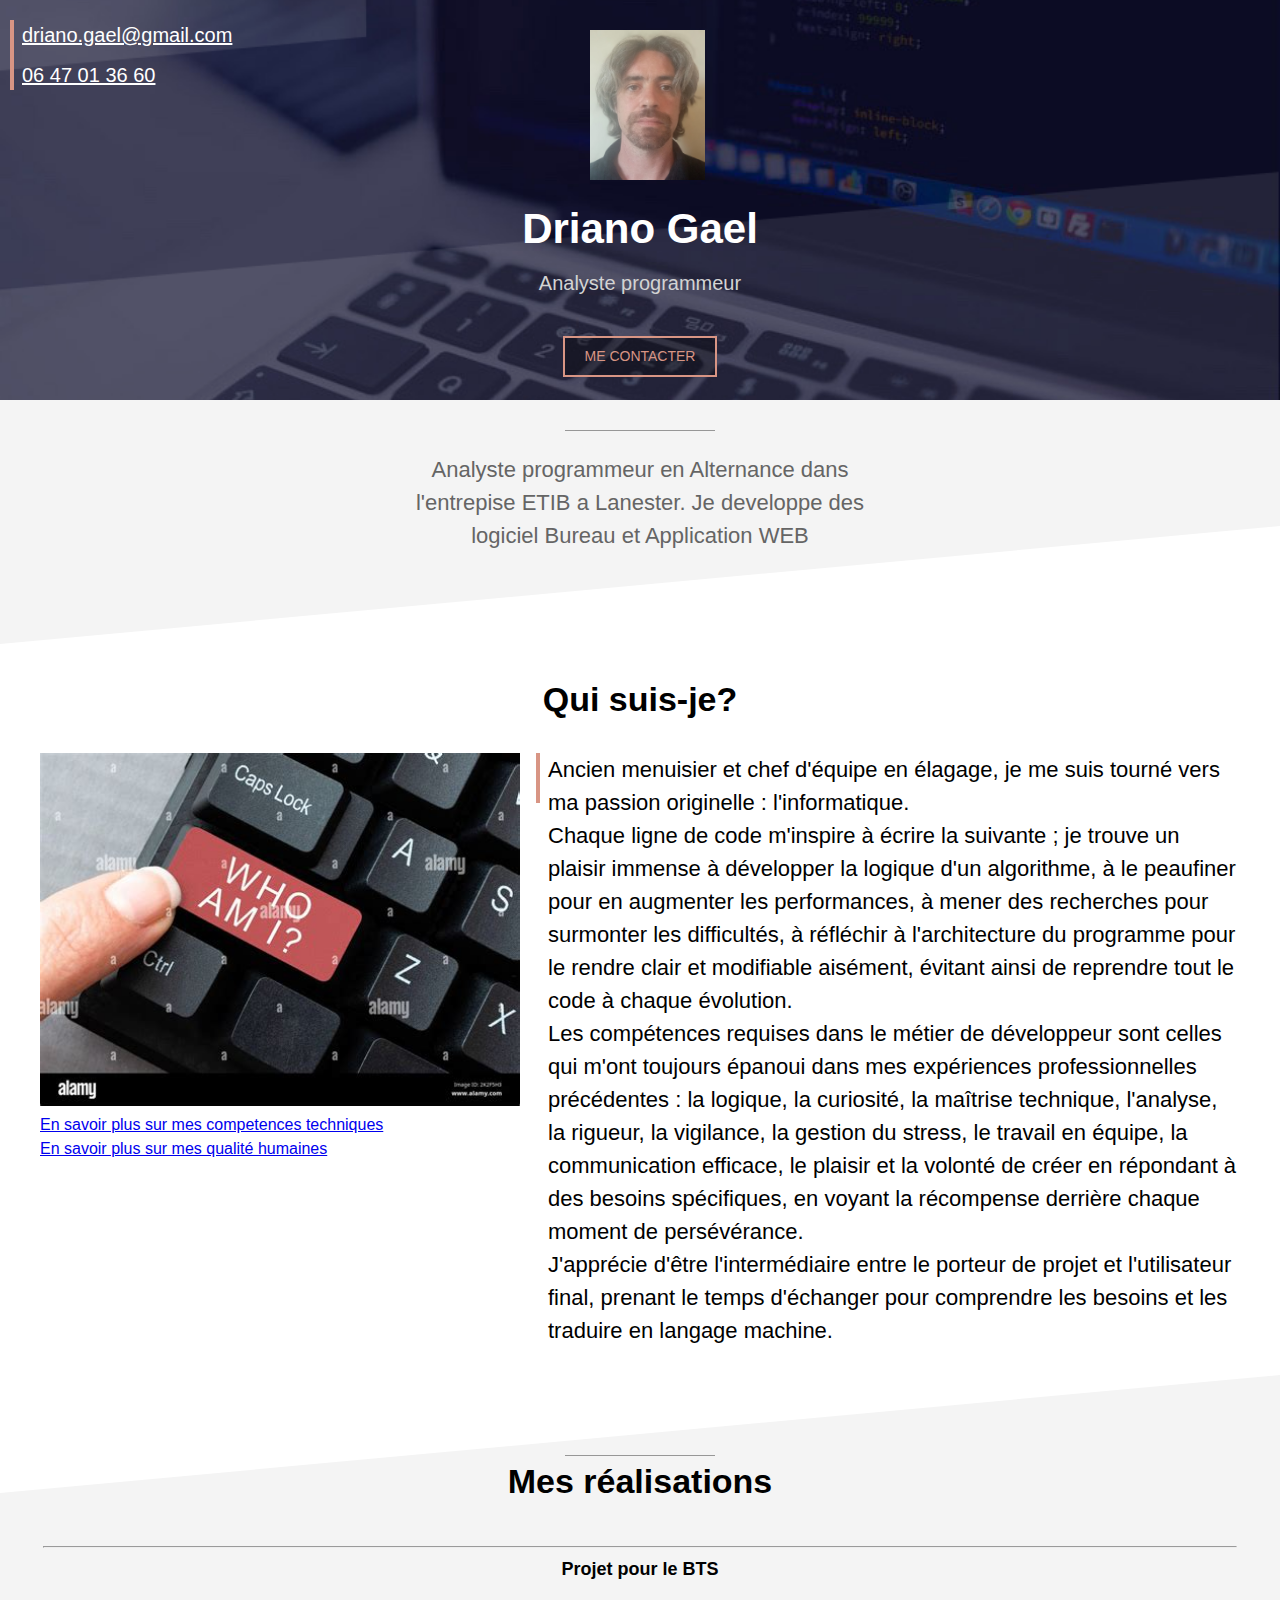
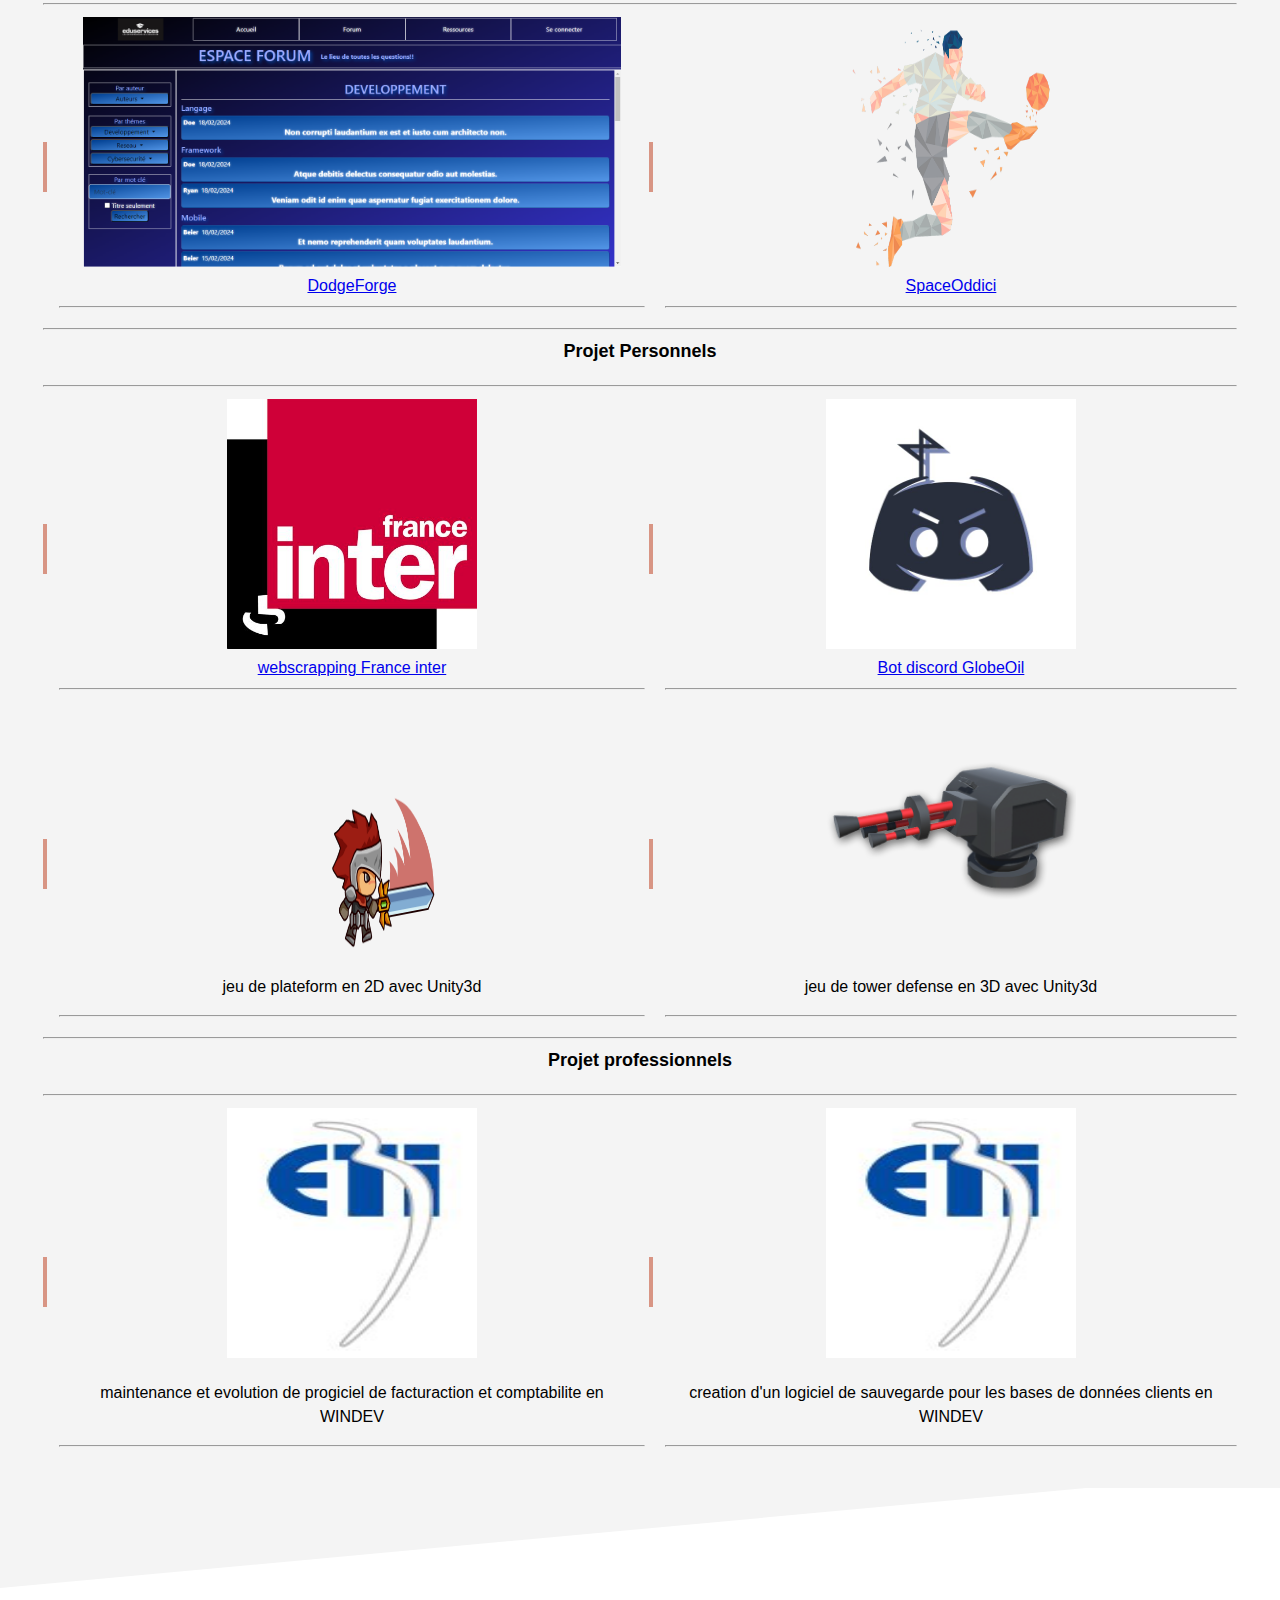
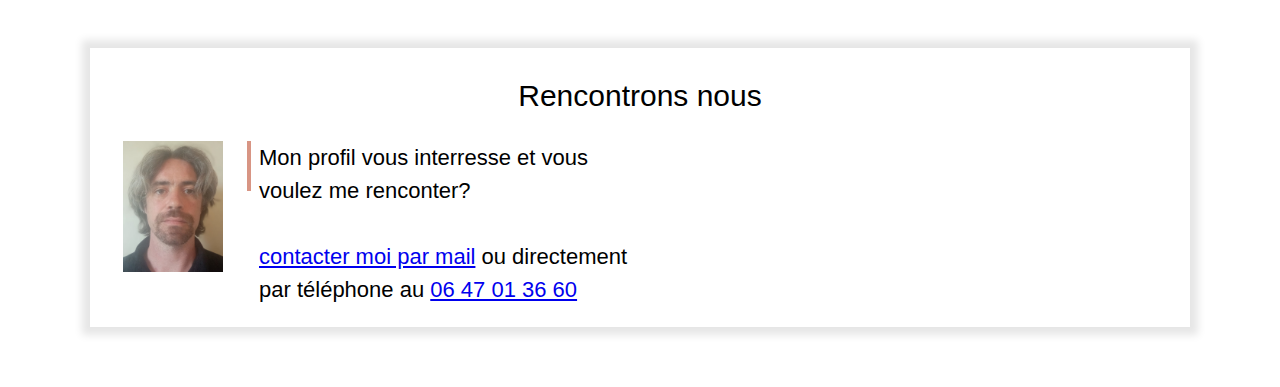
<file: index.html>
<!DOCTYPE html>

<html lang="fr" xmlns="http://www.w3.org/1999/xhtml">
<head>
    <meta charset="utf-8" />
    <title>Gael Driano</title>
    <link rel="stylesheet" href="style.css">
</head>

<body>

    <!-- COVER -->
    <div class="cover">
        <img class="cover-profile" src="image/profile_cv .jpg" />
        <h1>Driano Gael</h1>
        <p>Analyste programmeur</p>

        <div class="cover-contact">
            <p><a href="mailto:driano.gael@gmail.com?subject=Contact%20Gael%20Driano">driano.gael@gmail.com</a></p>
            <p><a href="tel:+33647013660">06 47 01 36 60</a></p>
        </div>
        <div class="cover-contact-button"><a href="phptest.php">ME CONTACTER</a></div>
    </div>

    <!-- SECTION GRISE 1 -->
    <div class="section section-grise1">
        <div class="separateur"></div>
        <p>
            Analyste programmeur en Alternance dans l'entrepise ETIB a Lanester.
            Je developpe des logiciel Bureau et Application WEB
        </p>
    </div>

    <!--SECTION BLANCHE-->
    <div class="section">
        <h2>Qui suis-je?</h2>
         <img src="image/qui suis_je.jpg" class="col40">
         <div class="col60 float-right" style="padding-left:16px">
            <div class="texte-avec-ligne-verticale">
                <p> Ancien menuisier et chef d'équipe en élagage, je me suis tourné vers ma passion originelle : l'informatique.<br>

                    Chaque ligne de code m'inspire à écrire la suivante ; je trouve un plaisir immense à développer la logique d'un algorithme, à le peaufiner pour en augmenter les performances, à mener des recherches pour surmonter les difficultés, à réfléchir à l'architecture du programme pour le rendre clair et modifiable aisément, évitant ainsi de reprendre tout le code à chaque évolution.<br>
                    
                    Les compétences requises dans le métier de développeur sont celles qui m'ont toujours épanoui dans mes expériences professionnelles précédentes : la logique, la curiosité, la maîtrise technique, l'analyse, la rigueur, la vigilance, la gestion du stress, le travail en équipe, la communication efficace, le plaisir et la volonté de créer en répondant à des besoins spécifiques, en voyant la récompense derrière chaque moment de persévérance.<br>
                    
                    J'apprécie d'être l'intermédiaire entre le porteur de projet et l'utilisateur final, prenant le temps d'échanger pour comprendre les besoins et les traduire en langage machine.
                </p>
                
            </div>
        </div>
        <div style="align-items: center;">
            <a href="profil/profiltechnique.html">En savoir plus sur mes competences techniques</a><br>
            <a href="profil/profilpersonnel.html">En savoir plus sur mes qualité humaines</a><br>
        </div>
    </div>

    <!-- SECTION GRISE 2 -->
    <div class="section section-grise2">
        <div class="separateur"></div>
        <h2 style="text-align: center;">Mes réalisations</h2>
        <table >

            <tr>
                <td colspan="4">
                    <hr>
                    <h3 style="text-align: center; margin-bottom: 20px;">
                        Projet pour le BTS
                    </h3>
                    <div></div>
                    <hr>
                </td>
            </tr>
            <tr style="margin-top: 15px;">
                <!-- projet 1 -->
                <td>
                    <div class="barre-verticale"></div>
                </td>
                <td style="text-align: center; vertical-align: middle;">
                    <img style="width: auto; height: 250px; object-fit: contain;" src="image/forumDodgeForge.png">
                    <div></div>
                    <a style="padding-left: 10px; padding-right: 10px;" href="projet/projetDodgeForge.html">DodgeForge</a>
                    <hr>
                </td>

                <!-- projet 2 -->
                <td>
                    <div class="barre-verticale"></div>
                </td>
                <td style="text-align: center; vertical-align: middle;">
                    <img img style="width: 250px; height: 250px" src="image/spaceOddici.png">
                    <div></div>
                    <a style="padding-left: 10px; padding-right: 10px;" href="projet/projetOddici.html">SpaceOddici</a>
                    <hr>
                </td>
            </tr>


            <tr>
                <td colspan="4">
                    <hr>
                    <h3 style="text-align: center; margin-bottom: 20px;">
                        Projet Personnels
                    </h3>
                    <div></div>
                    <hr>
                </td>
            </tr>
            <tr style="margin-top: 15px;">
                <!-- projet 1 -->
                <td>
                    <div class="barre-verticale"></div>
                </td>
                <td style="text-align: center; vertical-align: middle;">
                    <img style="width: 250px; height: 250px" src="image/france-inter.jpg">
                    <div></div>
                    <a style="padding-left: 10px; padding-right: 10px;" href="projet/projetFranceInter.html">webscrapping France inter</a>
                    <hr>
                </td>

                <!-- projet 2 -->
                <td>
                    <div class="barre-verticale"></div>
                </td>
                <td style="text-align: center; vertical-align: middle;">
                    <img img style="width: 250px; height: 250px" src="image/botdiscord.jpg">
                    <div></div>
                    <a style="padding-left: 10px; padding-right: 10px;" href="projet/projetBotDiscord.html">Bot discord GlobeOil</a>
                    <hr>
                </td>
            </tr>
      
            
            <tr style="margin-top: 15px;">
                <!-- projet 3 -->
                <td>
                    <div class="barre-verticale"></div>
                </td>
                <td style="text-align: center; vertical-align: middle;">
                    <img img style="width: 250px; height: 250px;" src="image/Knight_attack.png">
                    <div></div>
                    <p style="padding-left: 10px; padding-right: 10px;">jeu de plateform en 2D avec Unity3d</p>
                    <hr>
                </td>

                <!-- projet 4 -->
                <td>
                    <div class="barre-verticale"></div>
                </td>
                <td style="text-align: center; vertical-align: middle;">
                    <img img style="width: 250px; height: 250px;" src="image/StandardTurretIcon.png">
                    <div></div>
                    <p style="padding-left: 10px; padding-right: 10px;">jeu de tower defense en 3D avec Unity3d</p>
                    <hr>
                </td>
            </tr>

            <tr>
                <td colspan="4">
                    <hr>
                    <h3 style="text-align: center; margin-bottom: 20px;">
                        Projet professionnels
                    </h3>
                    <div></div>
                    <hr>
                </td>
            </tr>
            <tr style="margin-top: 15px;">
                <!-- projet 5 -->
                <td>
                    <div class="barre-verticale"></div>
                </td>
                <td style="text-align: center; vertical-align: middle;">
                    <img style="width: 250px; height: 250px;" src="image/etib.jpg">
                    <div></div>
                    <p style="padding-left: 10px; padding-right: 10px;">maintenance et evolution de progiciel de facturaction et comptabilite en WINDEV</p>
                    <hr>
                </td>

                <!-- projet 6 -->
                <td>
                    <div class="barre-verticale"></div>
                </td>
                <td style="text-align: center; vertical-align: middle;">
                    <img style="width: 250px; height: 250px;" src="image/etib.jpg">
                    <div></div>
                    <p style="padding-left: 10px; padding-right: 10px;">creation d'un logiciel de sauvegarde pour les bases de données clients en WINDEV</p>
                    <hr>
                </td>
            </tr>
        </table>
    </div>

    <div class="section section-grise1">   
    
    </div>

    <!-- FOOTER -->
    <div class="section">
        <div class="frame">
            <p class="frame-title">Rencontrons nous</p>
            <table style="width:50%;">
                <tr>
                    <td valign="top" align="center"><img src="image/profile_cv .jpg" style="width:100px"></td>
                    <td>
                        <div style="margin-left: 20px;" class="texte-avec-ligne-verticale">
                            <p>Mon profil vous interresse et vous voulez me renconter?<br><br>
                            <a href="mailto:driano.gael@gmail.com?subject=Contact%20Gael%20Driano">contacter moi par mail</a> ou directement par téléphone au <a href="tel:+33647013660">06 47 01 36 60</a>
                            </p>
                        </div>
                    </td>
                </tr>
            </table>
        </div>

    </div>
    
</body>
</html>
</file>
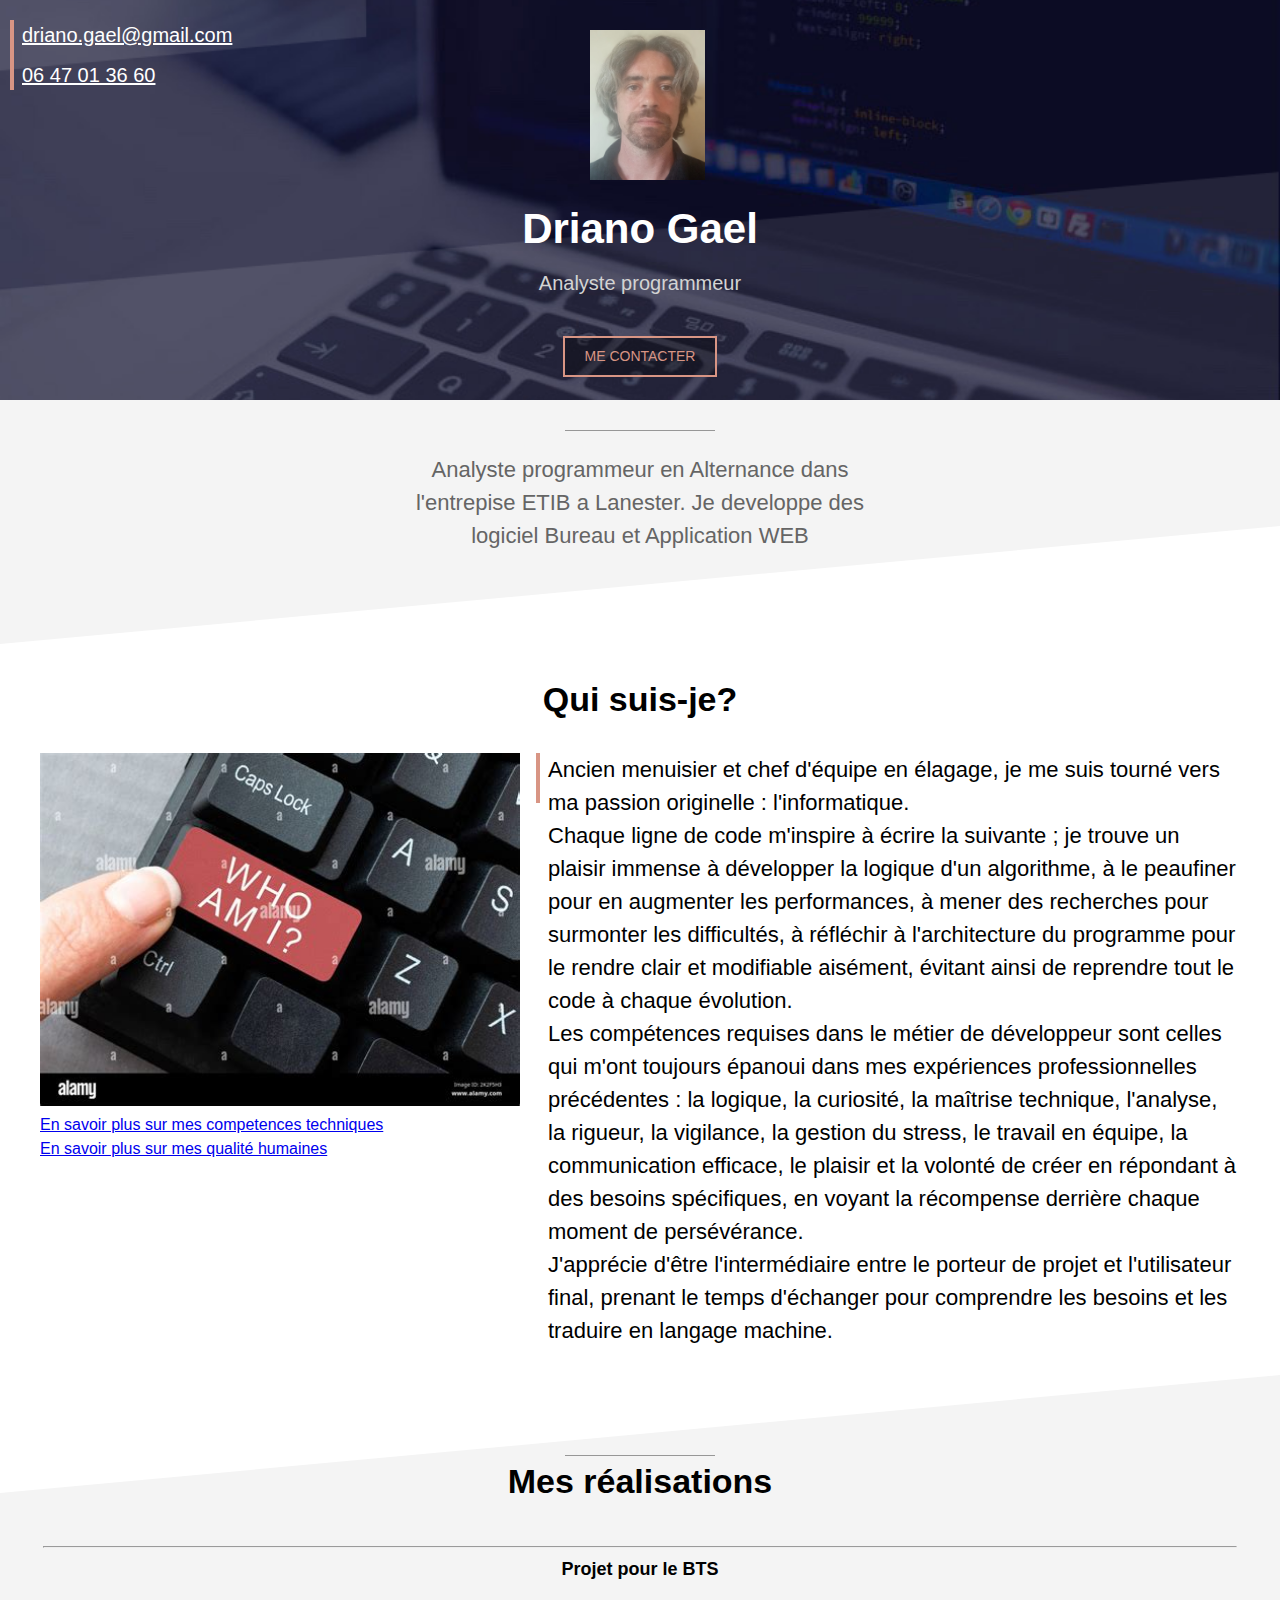
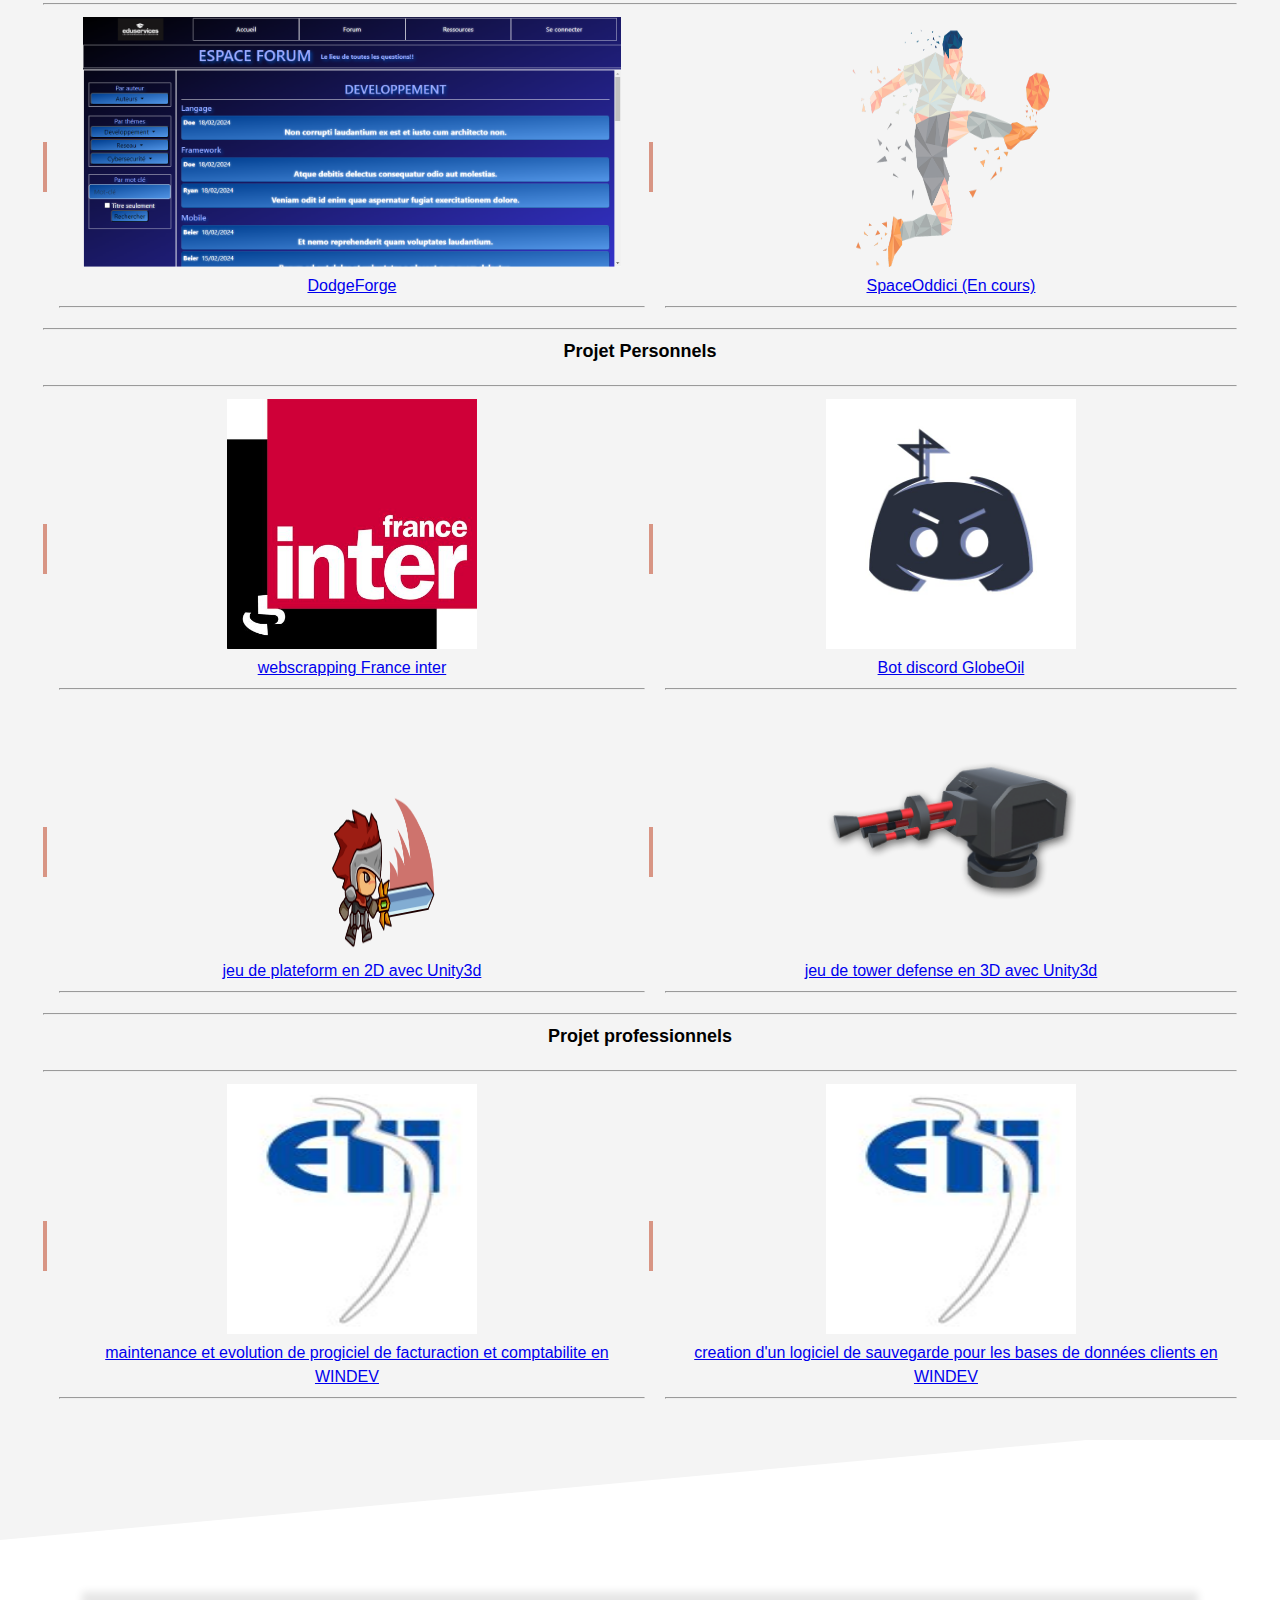
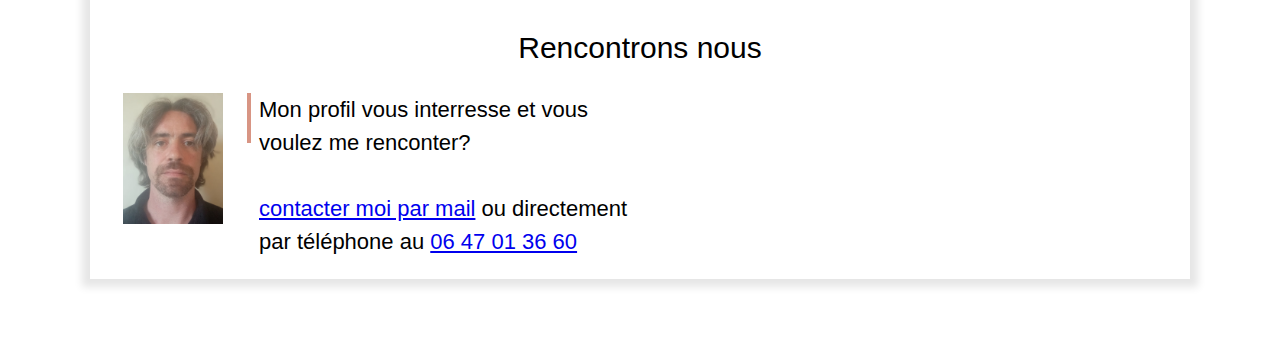
<file: Acceuil.html>
<!DOCTYPE html>

<html lang="fr" xmlns="http://www.w3.org/1999/xhtml">
<head>
    <meta charset="utf-8" />
    <title>Gael Driano</title>
    <link rel="stylesheet" href="style.css">
</head>

<body>

    <!-- COVER -->
    <div class="cover">
        <img class="cover-profile" src="image/profile_cv .jpg" />
        <h1>Driano Gael</h1>
        <p>Analyste programmeur</p>

        <div class="cover-contact">
            <p><a href="mailto:driano.gael@gmail.com?subject=Contact%20Gael%20Driano">driano.gael@gmail.com</a></p>
            <p><a href="tel:+33647013660">06 47 01 36 60</a></p>
        </div>
        <div class="cover-contact-button"><a href="phptest.php">ME CONTACTER</a></div>
    </div>

    <!-- SECTION GRISE 1 -->
    <div class="section section-grise1">
        <div class="separateur"></div>
        <p>
            Analyste programmeur en Alternance dans l'entrepise ETIB a Lanester.
            Je developpe des logiciel Bureau et Application WEB
        </p>
    </div>

    <!--SECTION BLANCHE-->
    <div class="section">
        <h2>Qui suis-je?</h2>
         <img src="image/qui suis_je.jpg" class="col40">
         <div class="col60 float-right" style="padding-left:16px">
            <div class="texte-avec-ligne-verticale">
                <p> Ancien menuisier et chef d'équipe en élagage, je me suis tourné vers ma passion originelle : l'informatique.<br>

                    Chaque ligne de code m'inspire à écrire la suivante ; je trouve un plaisir immense à développer la logique d'un algorithme, à le peaufiner pour en augmenter les performances, à mener des recherches pour surmonter les difficultés, à réfléchir à l'architecture du programme pour le rendre clair et modifiable aisément, évitant ainsi de reprendre tout le code à chaque évolution.<br>
                    
                    Les compétences requises dans le métier de développeur sont celles qui m'ont toujours épanoui dans mes expériences professionnelles précédentes : la logique, la curiosité, la maîtrise technique, l'analyse, la rigueur, la vigilance, la gestion du stress, le travail en équipe, la communication efficace, le plaisir et la volonté de créer en répondant à des besoins spécifiques, en voyant la récompense derrière chaque moment de persévérance.<br>
                    
                    J'apprécie d'être l'intermédiaire entre le porteur de projet et l'utilisateur final, prenant le temps d'échanger pour comprendre les besoins et les traduire en langage machine.
                </p>
                
            </div>
        </div>
        <div style="align-items: center;">
            <a href="profil/profiltechnique.html">En savoir plus sur mes competences techniques</a><br>
            <a href="profil/profilpersonnel.html">En savoir plus sur mes qualité humaines</a><br>
        </div>
    </div>

    <!-- SECTION GRISE 2 -->
    <div class="section section-grise2">
        <div class="separateur"></div>
        <h2 style="text-align: center;">Mes réalisations</h2>
        <table >

            <tr>
                <td colspan="4">
                    <hr>
                    <h3 style="text-align: center; margin-bottom: 20px;">
                        Projet pour le BTS
                    </h3>
                    <div></div>
                    <hr>
                </td>
            </tr>
            <tr style="margin-top: 15px;">
                <!-- projet 1 -->
                <td>
                    <div class="barre-verticale"></div>
                </td>
                <td style="text-align: center; vertical-align: middle;">
                    <img style="width: auto; height: 250px; object-fit: contain;" src="image/forumDodgeForge.png">
                    <div></div>
                    <a style="padding-left: 10px; padding-right: 10px;" href="projet/projetDodgeForge.html">DodgeForge</a>
                    <hr>
                </td>

                <!-- projet 2 -->
                <td>
                    <div class="barre-verticale"></div>
                </td>
                <td style="text-align: center; vertical-align: middle;">
                    <img img style="width: 250px; height: 250px" src="image/spaceOddici.png">
                    <div></div>
                    <a style="padding-left: 10px; padding-right: 10px;" href="#">SpaceOddici (En cours)</a>
                    <hr>
                </td>
            </tr>


            <tr>
                <td colspan="4">
                    <hr>
                    <h3 style="text-align: center; margin-bottom: 20px;">
                        Projet Personnels
                    </h3>
                    <div></div>
                    <hr>
                </td>
            </tr>
            <tr style="margin-top: 15px;">
                <!-- projet 1 -->
                <td>
                    <div class="barre-verticale"></div>
                </td>
                <td style="text-align: center; vertical-align: middle;">
                    <img style="width: 250px; height: 250px" src="image/france-inter.jpg">
                    <div></div>
                    <a style="padding-left: 10px; padding-right: 10px;" href="projet/projetFranceInter.html">webscrapping France inter</a>
                    <hr>
                </td>

                <!-- projet 2 -->
                <td>
                    <div class="barre-verticale"></div>
                </td>
                <td style="text-align: center; vertical-align: middle;">
                    <img img style="width: 250px; height: 250px" src="image/botdiscord.jpg">
                    <div></div>
                    <a style="padding-left: 10px; padding-right: 10px;" href="projet/projetBotDiscord.html">Bot discord GlobeOil</a>
                    <hr>
                </td>
            </tr>
      
            
            <tr style="margin-top: 15px;">
                <!-- projet 3 -->
                <td>
                    <div class="barre-verticale"></div>
                </td>
                <td style="text-align: center; vertical-align: middle;">
                    <img img style="width: 250px; height: 250px;" src="image/Knight_attack.png">
                    <div></div>
                    <a style="padding-left: 10px; padding-right: 10px;" href="#">jeu de plateform en 2D avec Unity3d</a>
                    <hr>
                </td>

                <!-- projet 4 -->
                <td>
                    <div class="barre-verticale"></div>
                </td>
                <td style="text-align: center; vertical-align: middle;">
                    <img img style="width: 250px; height: 250px;" src="image/StandardTurretIcon.png">
                    <div></div>
                    <a style="padding-left: 10px; padding-right: 10px;" href="#">jeu de tower defense en 3D avec Unity3d</a>
                    <hr>
                </td>
            </tr>

            <tr>
                <td colspan="4">
                    <hr>
                    <h3 style="text-align: center; margin-bottom: 20px;">
                        Projet professionnels
                    </h3>
                    <div></div>
                    <hr>
                </td>
            </tr>
            <tr style="margin-top: 15px;">
                <!-- projet 5 -->
                <td>
                    <div class="barre-verticale"></div>
                </td>
                <td style="text-align: center; vertical-align: middle;">
                    <img style="width: 250px; height: 250px;" src="image/etib.jpg">
                    <div></div>
                    <a style="padding-left: 10px; padding-right: 10px;" href="#">maintenance et evolution de progiciel de facturaction et comptabilite en WINDEV</a>
                    <hr>
                </td>

                <!-- projet 6 -->
                <td>
                    <div class="barre-verticale"></div>
                </td>
                <td style="text-align: center; vertical-align: middle;">
                    <img style="width: 250px; height: 250px;" src="image/etib.jpg">
                    <div></div>
                    <a style="padding-left: 10px; padding-right: 10px;" href="#">creation d'un logiciel de sauvegarde pour les bases de données clients en WINDEV</a>
                    <hr>
                </td>
            </tr>
        </table>
    </div>

    <div class="section section-grise1">   
    
    </div>

    <!-- FOOTER -->
    <div class="section">
        <div class="frame">
            <p class="frame-title">Rencontrons nous</p>
            <table style="width:50%;">
                <tr>
                    <td valign="top" align="center"><img src="image/profile_cv .jpg" style="width:100px"></td>
                    <td>
                        <div style="margin-left: 20px;" class="texte-avec-ligne-verticale">
                            <p>Mon profil vous interresse et vous voulez me renconter?<br><br>
                            <a href="mailto:driano.gael@gmail.com?subject=Contact%20Gael%20Driano">contacter moi par mail</a> ou directement par téléphone au <a href="tel:+33647013660">06 47 01 36 60</a>
                            </p>
                        </div>
                    </td>
                </tr>
            </table>
        </div>

    </div>
    
</body>
</html>
</file>
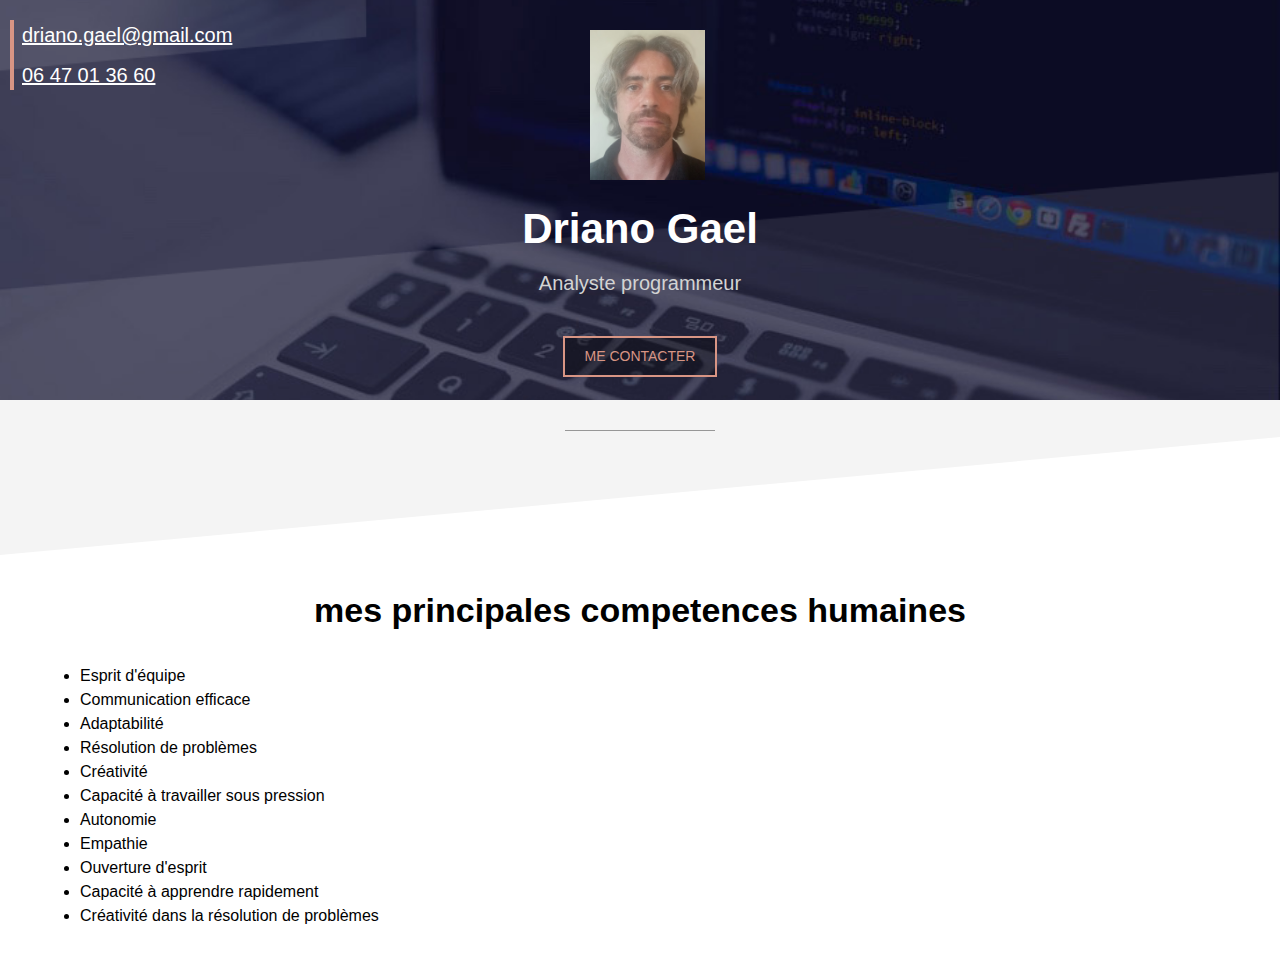
<file: profil/profilpersonnel.html>
<!DOCTYPE html>

<html lang="en" xmlns="http://www.w3.org/1999/xhtml">
<head>
    <meta charset="utf-8" />
    <title>Gael Driano</title>
    <link rel="stylesheet" href="../style.css">
</head>

<body>

    <!-- COVER -->
    <div class="cover">
        <img class="cover-profile" src="../image/profile_cv .jpg" />
        <h1>Driano Gael</h1>
        <p>Analyste programmeur</p>

        <div class="cover-contact">
            <p><a href="mailto:driano.gael@gmail.com?subject=Contact%20Gael%20Driano">driano.gael@gmail.com</a></p>
            <p><a href="tel:+33647013660">06 47 01 36 60</a></p>
        </div>
        <div class="cover-contact-button"><a href="mailto:driano.gael@gmail.com?subject=Contact%20Gael%20Driano">ME CONTACTER</a></div>
    </div>



    <!-- SECTION GRISE 1 -->
    <div class="section section-grise1">
        <div class="separateur"></div>
        <p style="height: 10px;">
        </p>
       </div>

    <!--SECTION BLANCHE-->
    <div class="section">
        <h2>mes principales competences humaines</h2>
                <ul class="liste" style="margin-top:0px;">
                    <li>Esprit d'équipe</li>
                    <li>Communication efficace</li>
                    <li>Adaptabilité</li>
                    <li>Résolution de problèmes</li>
                    <li>Créativité</li>
                    <li>Capacité à travailler sous pression</li>
                    <li>Autonomie</li>
                    <li>Empathie</li>
                    <li>Ouverture d'esprit</li>
                    <li>Capacité à apprendre rapidement</li>
                    <li>Créativité dans la résolution de problèmes</li>
                </ul>
            </div>
        </div>
    </div>
        
 
    
</body>
</html>
</file>
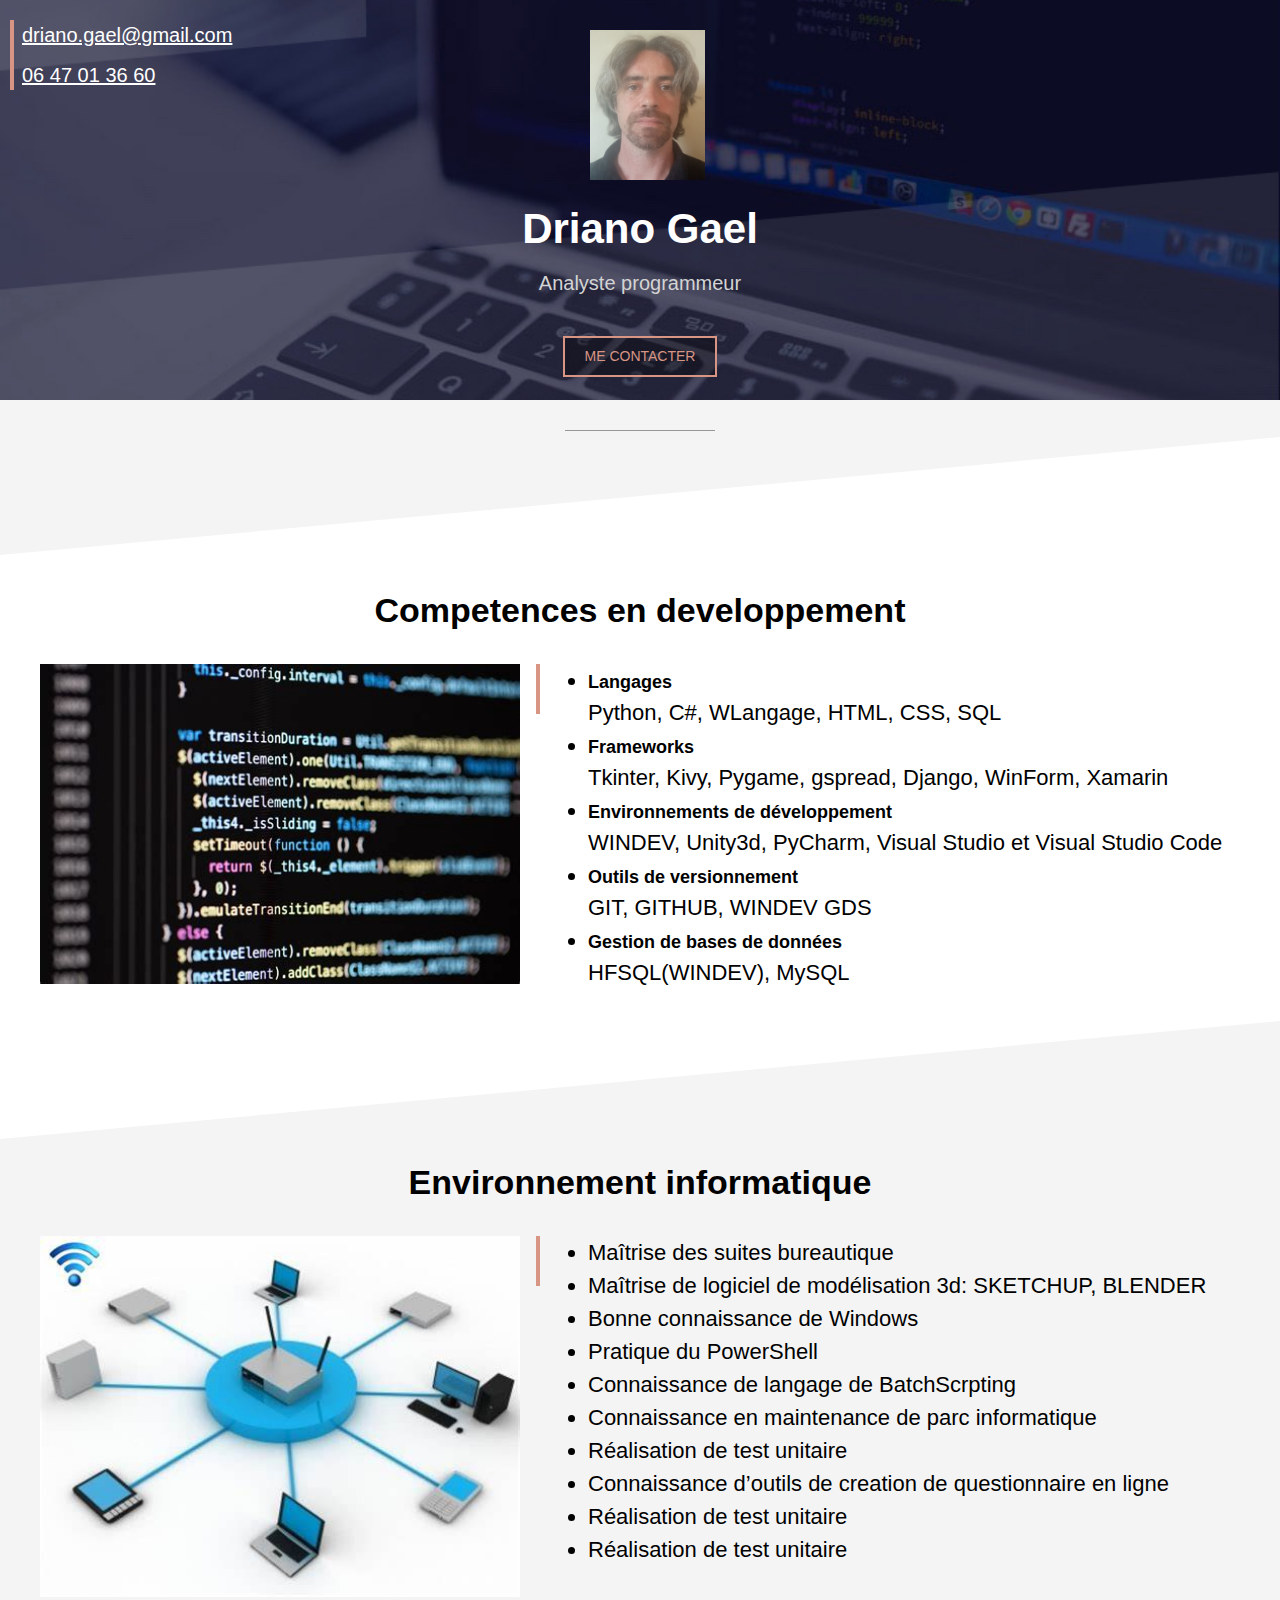
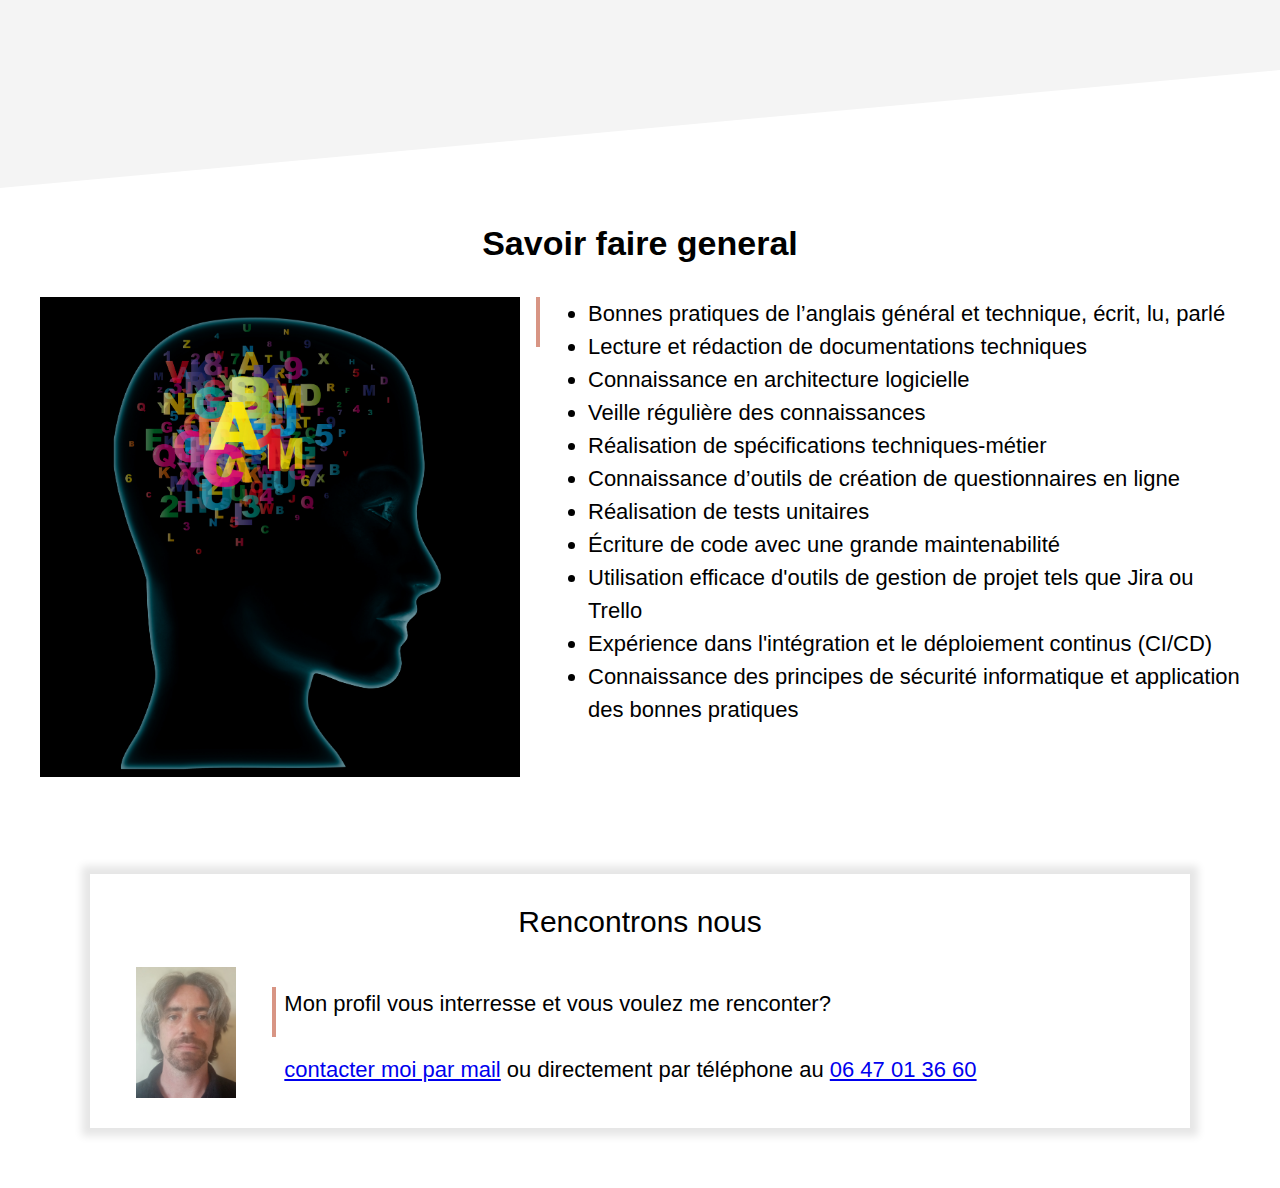
<file: profil/profiltechnique.html>
<!DOCTYPE html>

<html lang="en" xmlns="http://www.w3.org/1999/xhtml">
<head>
    <meta charset="utf-8" />
    <title>Gael Driano</title>
    <link rel="stylesheet" href="../style.css">
</head>

<body>

    <!-- COVER -->
    <div class="cover">
        <img class="cover-profile" src="../image/profile_cv .jpg" />
        <h1>Driano Gael</h1>
        <p>Analyste programmeur</p>

        <div class="cover-contact">
            <p><a href="mailto:driano.gael@gmail.com?subject=Contact%20Gael%20Driano">driano.gael@gmail.com</a></p>
            <p><a href="tel:+33647013660">06 47 01 36 60</a></p>
        </div>
        <div class="cover-contact-button"><a href="mailto:driano.gael@gmail.com?subject=Contact%20Gael%20Driano">ME CONTACTER</a></div>
    </div>



    <!-- SECTION GRISE 1 -->
    <div class="section section-grise1">
        <div class="separateur"></div>
        <p style="height: 10px;">
        </p>
       </div>

    <!--SECTION BLANCHE-->
    <div class="section">
        <h2>Competences en developpement</h2>
        <img src="../image/code.jpg" class="col40">
        <div class="col60 float-right" style="padding-left:16px">
            <div class="texte-avec-ligne-verticale competence">
                <ul class="liste" style="margin-top:0px;">
                    <li><h3>Langages</h3>
                        Python, C#, WLangage, HTML, CSS, SQL
                    </li>
                    <li><h3>Frameworks</h3>
                        Tkinter, Kivy, Pygame, gspread, Django, WinForm, Xamarin
                    </li>
                    <li><h3>Environnements de développement</h3>
                        WINDEV, Unity3d, PyCharm, Visual Studio et Visual Studio Code
                    </li>
                    <li><h3>Outils de versionnement</h3>
                        GIT, GITHUB, WINDEV GDS
                    </li>
                    <li><h3>Gestion de bases de données</h3>
                        HFSQL(WINDEV), MySQL
                    </li>
                </ul>
            </div>
        </div>
    </div>
        
    

    <!-- SECTION GRISE 2 -->
    <div class="section section-grise2">
        <p><br></p>
        
        <h2>Environnement informatique</h2>
        <img src="../image/imagereseau.jpg" class="col40">
        <div class="col60 float-right" style="padding-left:16px">
            <div class="texte-avec-ligne-verticale competence">
                <ul class="liste" style="margin-top:0px;">
                    <li>Maîtrise des suites bureautique</li>
                    <li>Maîtrise de logiciel de modélisation 3d: SKETCHUP, BLENDER</li>
                    <li>Bonne connaissance de Windows</li>
                    <li>Pratique du PowerShell</li>
                    <li>Connaissance de langage de BatchScrpting</li>
                    <li>Connaissance en maintenance de parc informatique</li>
                    <li>Réalisation de test unitaire</li>
                    <li>Connaissance d’outils de creation de questionnaire en ligne</li>
                    <li>Réalisation de test unitaire</li>
                    <li>Réalisation de test unitaire</li>
                </ul>
            </div>
        </div>
        
    </div>

    <div class="section section-grise1">
        <p style="height: 10px;">
        </p>
    </div>


    <!--SECTION BLANCHE-->
    <div class="section">
        <h2>Savoir faire general</h2>
        <img src="../image/culture general.jpg" class="col40">
        <div class="col60 float-right" style="padding-left:16px">
            <div class="texte-avec-ligne-verticale competence">
                <ul style="margin-top:0px;">
                    <li>Bonnes pratiques de l’anglais général et technique, écrit, lu, parlé</li>
                    <li>Lecture et rédaction de documentations techniques</li>
                    <li>Connaissance en architecture logicielle</li>
                    <li>Veille régulière des connaissances</li>
                    <li>Réalisation de spécifications techniques-métier</li>
                    <li>Connaissance d’outils de création de questionnaires en ligne</li>
                    <li>Réalisation de tests unitaires</li>
                    <li>Écriture de code avec une grande maintenabilité</li>
                    <li>Utilisation efficace d'outils de gestion de projet tels que Jira ou Trello</li>
                    <li>Expérience dans l'intégration et le déploiement continus (CI/CD)</li>
                    <li>Connaissance des principes de sécurité informatique et application des bonnes pratiques</li>
                </ul>
            </div>
        </div>
    </div>

    <!-- FOOTER-->
    <div class="section">
        <div class="frame">
            <p class="frame-title">Rencontrons nous</p>
            <table style="width: 100%;">
                <tr>
                    <td valign="top" align="center"><img src="../image/profile_cv .jpg" style="width:100px"></td>
                    <td>
                        <div style="margin-left: 20px;" class="texte-avec-ligne-verticale">
                            <p>Mon profil vous interresse et vous voulez me renconter?<br><br>
                            <a href="mailto:driano.gael@gmail.com?subject=Contact%20Gael%20Driano">contacter moi par mail</a> ou directement par téléphone au <a href="tel:+33647013660">06 47 01 36 60</a>
                            </p>
                        </div>
                    </td>
                </tr>
            </table>
        </div>

    </div>
    
</body>
</html>
</file>
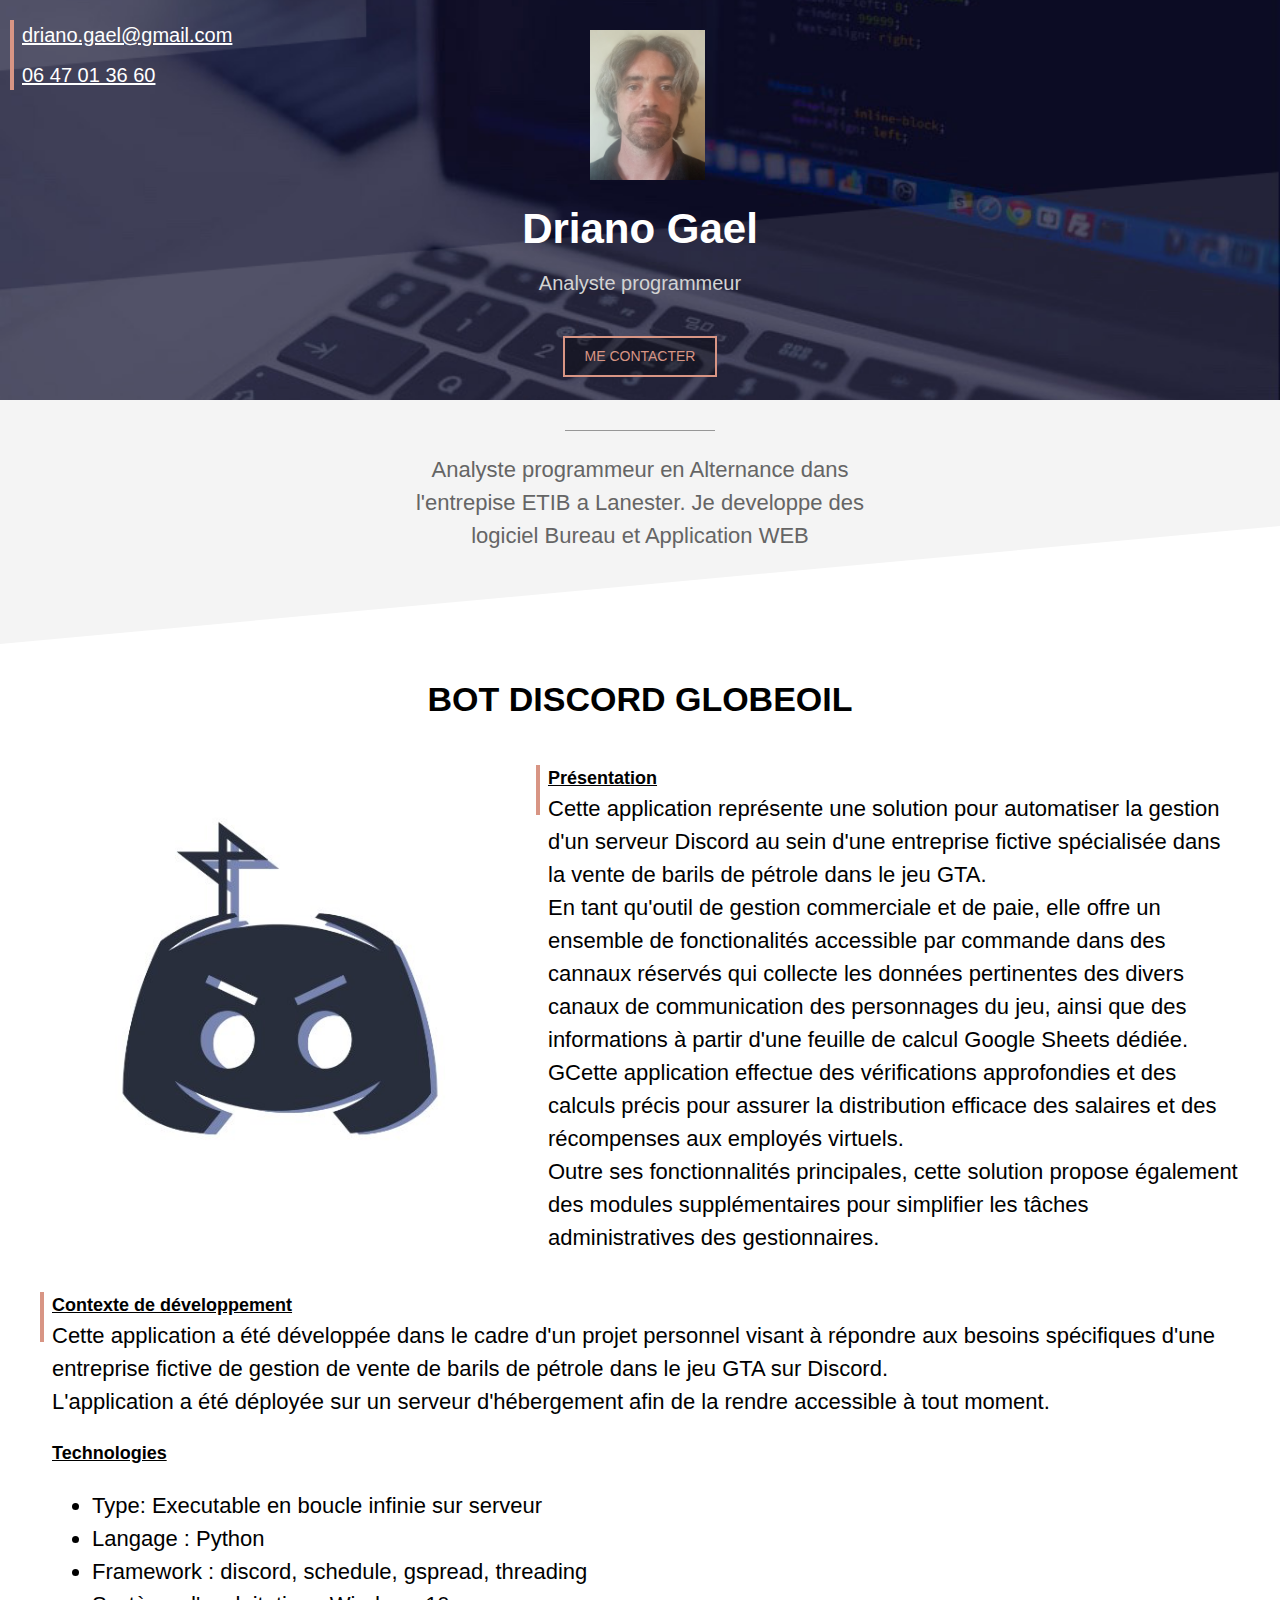
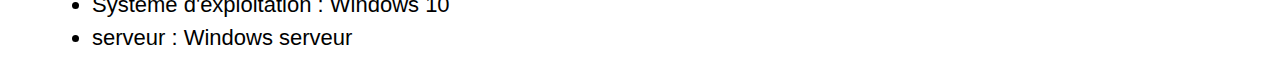
<file: projet/projetBotDiscord.html>
<!DOCTYPE html>

<html lang="fr" xmlns="http://www.w3.org/1999/xhtml">
    <head>
        <meta charset="utf-8" />
        <title>Gael Driano</title>
        <link rel="stylesheet" href="../style.css">
    </head>

    <body>
        <!-- COVER -->
        <div class="cover">
            <img class="cover-profile" src="../image/profile_cv .jpg" />
            <h1>Driano Gael</h1>
            <p>Analyste programmeur</p>

            <div class="cover-contact">
                <p><a href="mailto:driano.gael@gmail.com?subject=Contact%20Gael%20Driano">driano.gael@gmail.com</a></p>
                <p><a href="tel:+33647013660">06 47 01 36 60</a></p>
            </div>
            <div class="cover-contact-button"><a href="phptest.php">ME CONTACTER</a></div>
        </div>

        <!-- SECTION GRISE 1 -->
        <div class="section section-grise1">
            <div class="separateur"></div>
            <p>
                Analyste programmeur en Alternance dans l'entrepise ETIB a Lanester.
                Je developpe des logiciel Bureau et Application WEB
            </p>
        </div>

        <div class="section">

            <div>
                <h2 style="margin-bottom: 40px;">BOT DISCORD GLOBEOIL</h2>
                <img src="../image/botdiscord.jpg" class="col40">
                <div class="col60 float-right" style="padding-left:16px">
                    <div class="texte-avec-ligne-verticale competence">

                    <h3><u>Présentation</u></h3>
                    <div>
                        Cette application représente une solution pour automatiser la gestion d'un serveur Discord au sein d'une entreprise fictive spécialisée dans la vente de barils de pétrole dans le jeu GTA.
                    </div>
                    <div>
                        En tant qu'outil de gestion commerciale et de paie, elle offre un ensemble de fonctionalités accessible par commande dans des cannaux réservés qui collecte les données pertinentes des divers canaux de communication des personnages du jeu, ainsi que des informations à partir d'une feuille de calcul Google Sheets dédiée.</div>
                    <div>
                        GCette application effectue des vérifications approfondies et des calculs précis pour assurer la distribution efficace des salaires et des récompenses aux employés virtuels.
                    </div>
                    <div>
                        Outre ses fonctionnalités principales, cette solution propose également des modules supplémentaires pour simplifier les tâches administratives des gestionnaires.
                    </div>
                    </div>
                </div>
            </div>
            <div class="texte-avec-ligne-verticale competence" style="margin-top: 40px;">
                <h3><u>Contexte de développement</u></h3>
                <p>
                    Cette application a été développée dans le cadre d'un projet personnel visant à répondre aux besoins spécifiques d'une entreprise fictive de gestion de vente de barils de pétrole dans le jeu GTA sur Discord.<br>
                    L'application a été déployée sur un serveur d'hébergement afin de la rendre accessible à tout moment.
                </p>
                <h3><u>Technologies</u></h3>
                <ul>
                    <li>Type: Executable en boucle infinie sur serveur</li>
                    <li>Langage : Python</li>
                    <li>Framework : discord, schedule, gspread, threading</li>
                    <li>Système d'exploitation : Windows 10</li>
                    <li>serveur : Windows serveur</li>
                </ul>
            </div>
        </div>
    </body>
</html>
</file>
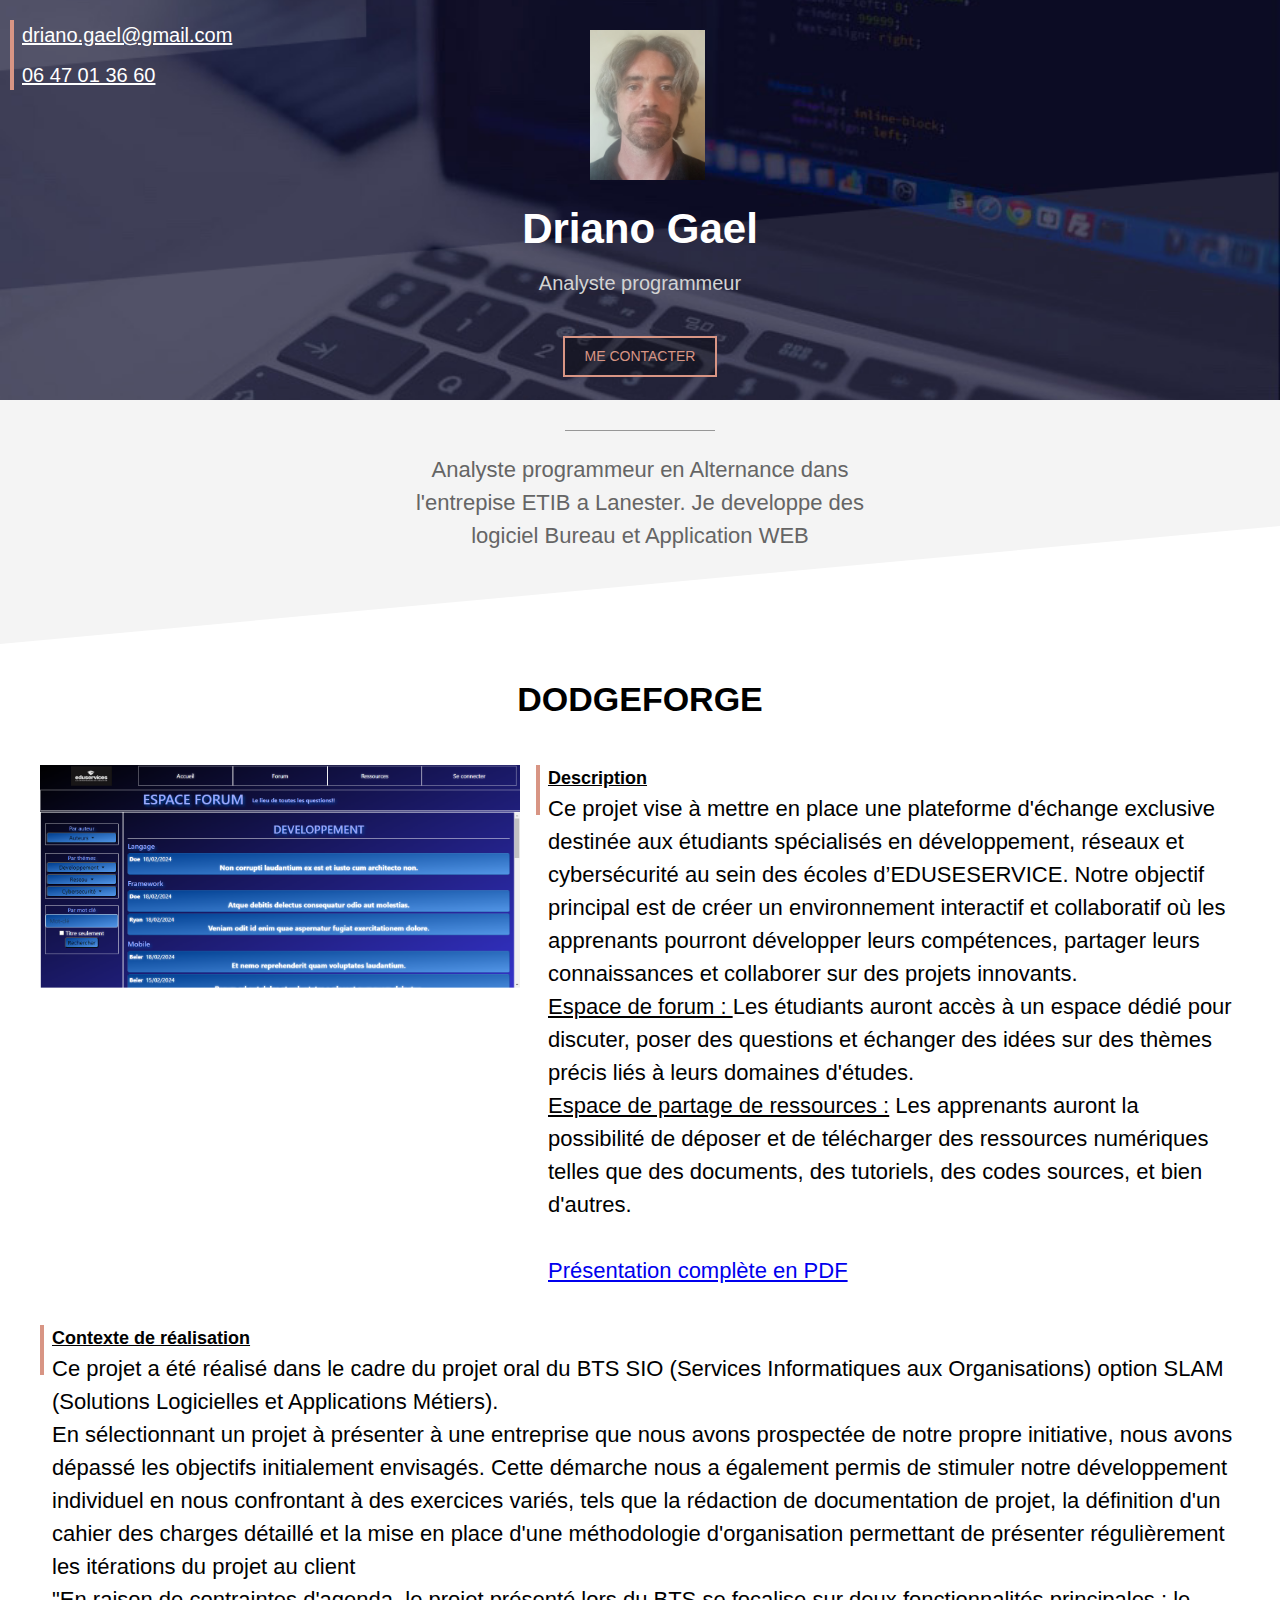
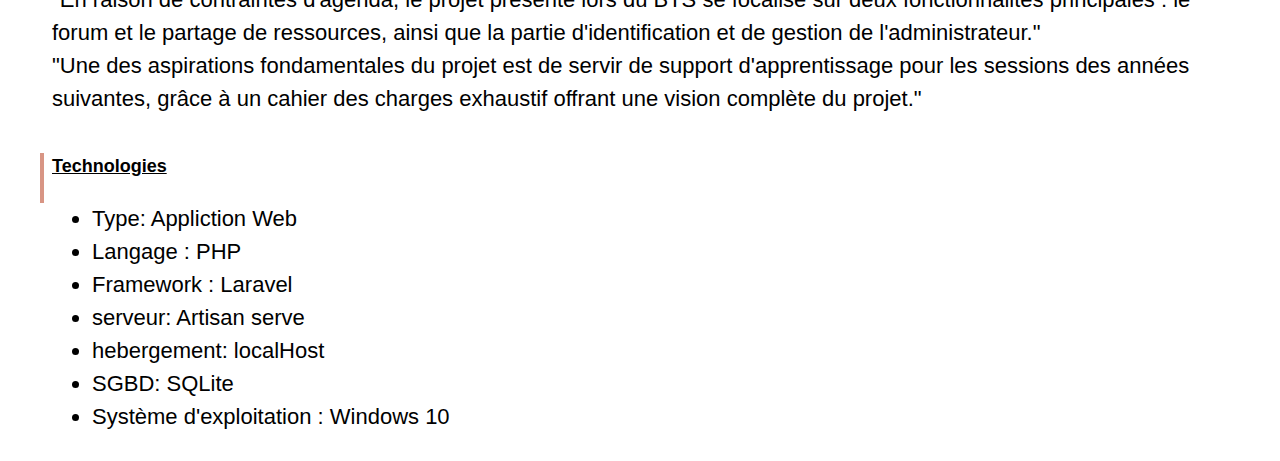
<file: projet/projetDodgeForge.html>
<!DOCTYPE html>

<html lang="fr" xmlns="http://www.w3.org/1999/xhtml">
    <head>
        <meta charset="utf-8" />
        <title>Gael Driano</title>
        <link rel="stylesheet" href="../style.css">
    </head>

    <body>
        <!-- COVER -->
        <div class="cover">
            <img class="cover-profile" src="../image/profile_cv .jpg" />
            <h1>Driano Gael</h1>
            <p>Analyste programmeur</p>

            <div class="cover-contact">
                <p><a href="mailto:driano.gael@gmail.com?subject=Contact%20Gael%20Driano">driano.gael@gmail.com</a></p>
                <p><a href="tel:+33647013660">06 47 01 36 60</a></p>
            </div>
            <div class="cover-contact-button"><a href="phptest.php">ME CONTACTER</a></div>
        </div>

        <!-- SECTION GRISE 1 -->
        <div class="section section-grise1">
            <div class="separateur"></div>
            <p>
                Analyste programmeur en Alternance dans l'entrepise ETIB a Lanester.
                Je developpe des logiciel Bureau et Application WEB
            </p>
        </div>

        <div class="section">
            <h2 style="margin-bottom: 40px;">DODGEFORGE</h2>
            <div>
                <img src="../image/forumDodgeForge.png" class="col40">
                <div class="col60 float-right" style="padding-left:16px">
                    <div class="texte-avec-ligne-verticale competence">
                        <h3><u>Description</u></h3>
                        <div>
                            Ce projet vise à mettre en place une plateforme d'échange exclusive destinée aux étudiants spécialisés en développement, réseaux et cybersécurité au sein des écoles d’EDUSESERVICE. Notre objectif principal est de créer un environnement interactif et collaboratif où les apprenants pourront développer leurs compétences, partager leurs connaissances et collaborer sur des projets innovants.
                        </div>
                        <div>
                            <u>Espace de forum : </u>Les étudiants auront accès à un espace dédié pour discuter, poser des questions et échanger des idées sur des thèmes précis liés à leurs domaines d'études. 
                        </div>
                        <div>
                            <u>Espace de partage de ressources :</u> Les apprenants auront la possibilité de déposer et de télécharger des ressources numériques telles que des documents, des tutoriels, des codes sources, et bien d'autres.
                        </div>
                        <br>
                        <a href="../DODGEFORGEpresentation complete.pdf">Présentation complète en PDF</a>
                    </div>
                </div>
            </div>

        
            <div class="texte-avec-ligne-verticale competence" style="margin-top: 40px;">
                <h3><u>Contexte de réalisation</u></h3>
                <div>
                    Ce projet a été réalisé dans le cadre du projet oral du BTS SIO (Services Informatiques aux Organisations) option SLAM (Solutions Logicielles et Applications Métiers).
                </div>
                <div>
                    En sélectionnant un projet à présenter à une entreprise que nous avons prospectée de notre propre initiative, nous avons dépassé les objectifs initialement envisagés. Cette démarche nous a également permis de stimuler notre développement individuel en nous confrontant à des exercices variés, tels que la rédaction de documentation de projet, la définition d'un cahier des charges détaillé et la mise en place d'une méthodologie d'organisation permettant de présenter régulièrement les itérations du projet au client
                </div>
                <div>
                    "En raison de contraintes d'agenda, le projet présenté lors du BTS se focalise sur deux fonctionnalités principales : le forum et le partage de ressources, ainsi que la partie d'identification et de gestion de l'administrateur."
                </div>
                <div>
                    "Une des aspirations fondamentales du projet est de servir de support d'apprentissage pour les sessions des années suivantes, grâce à un cahier des charges exhaustif offrant une vision complète du projet."
                </div>
            </div>

            <div class="texte-avec-ligne-verticale competence" style="margin-top: 40px;">
                <h3><u>Technologies</u></h3>
                <ul>
                    <li>Type: Appliction Web</li>
                    <li>Langage : PHP</li>
                    <li>Framework : Laravel</li>
                    <li>serveur: Artisan serve</li>
                    <li>hebergement: localHost</li>
                    <li>SGBD: SQLite</li>
                    <li>Système d'exploitation : Windows 10</li>
                </ul>
            </div>
            
        </div>
    </body>
</html>
</file>
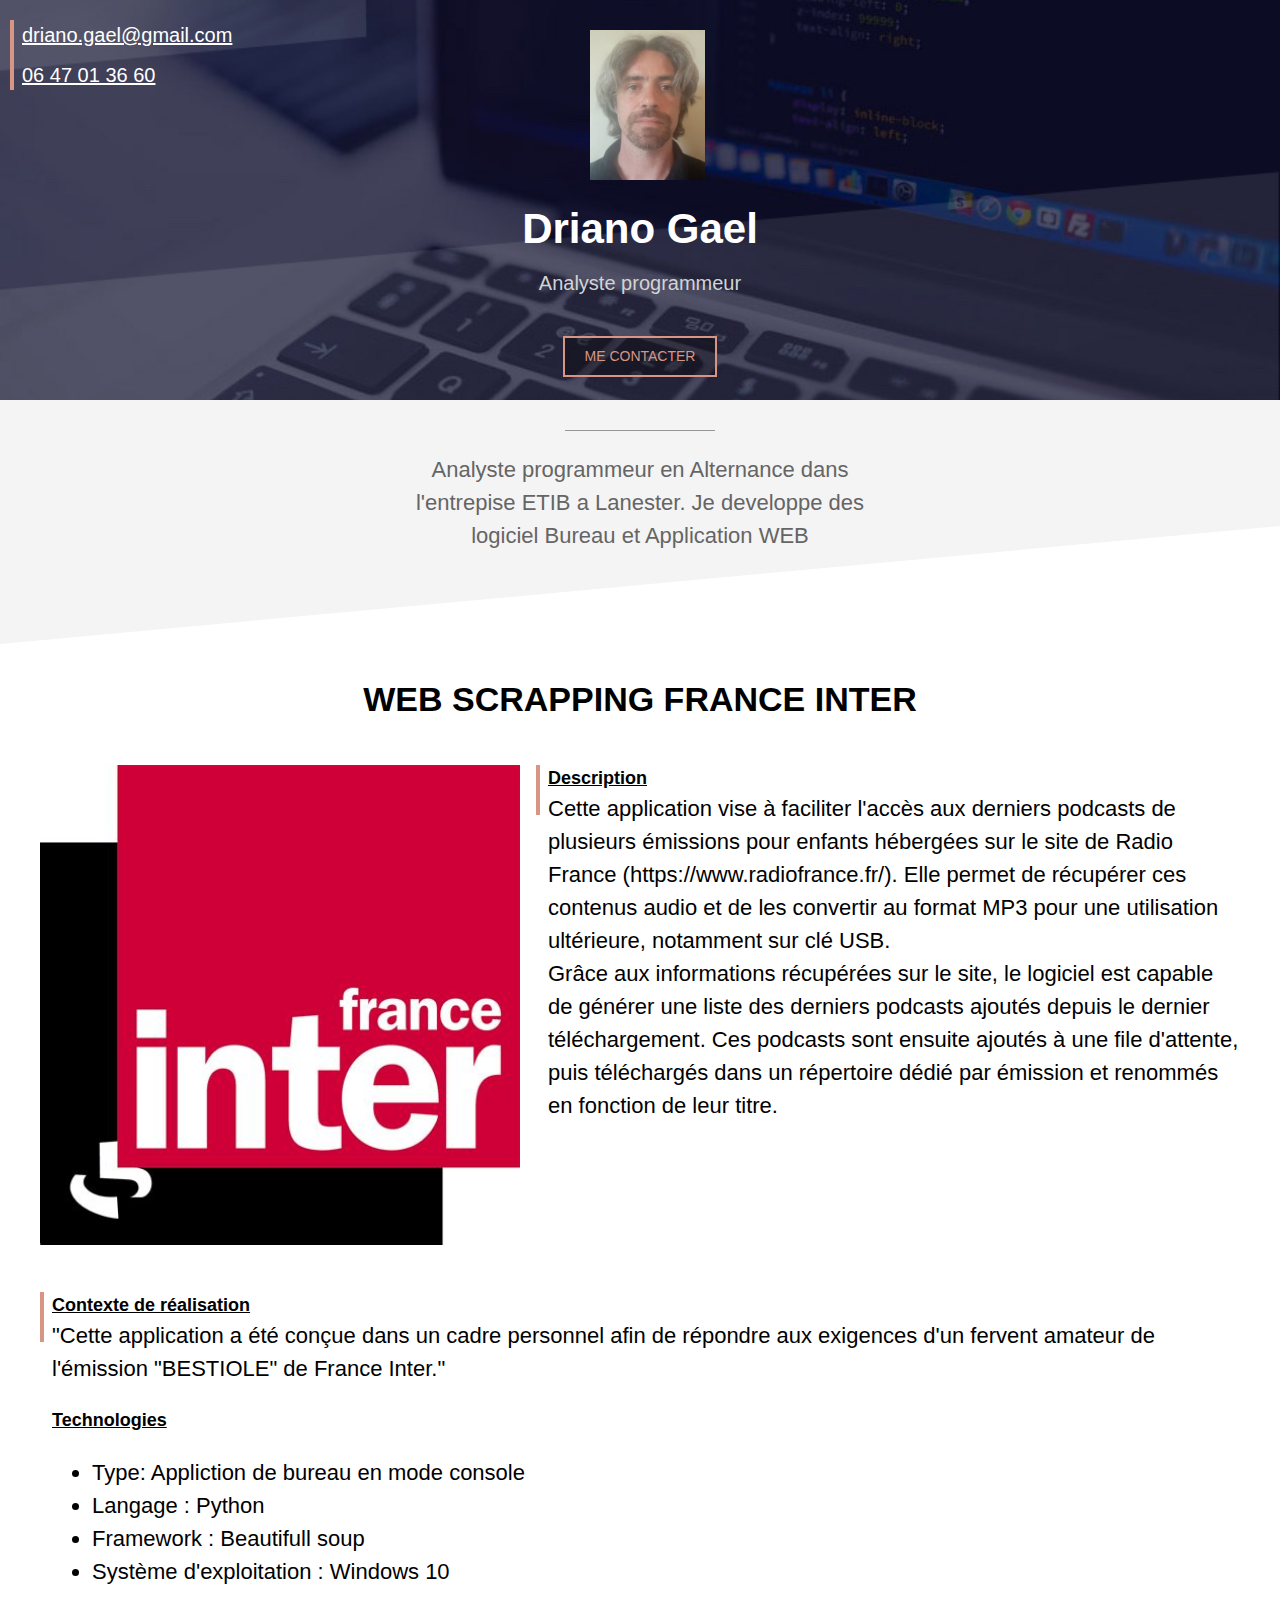
<file: projet/projetFranceInter.html>
<!DOCTYPE html>

<html lang="fr" xmlns="http://www.w3.org/1999/xhtml">
    <head>
        <meta charset="utf-8" />
        <title>Gael Driano</title>
        <link rel="stylesheet" href="../style.css">
    </head>

    <body>
        <!-- COVER -->
        <div class="cover">
            <img class="cover-profile" src="../image/profile_cv .jpg" />
            <h1>Driano Gael</h1>
            <p>Analyste programmeur</p>

            <div class="cover-contact">
                <p><a href="mailto:driano.gael@gmail.com?subject=Contact%20Gael%20Driano">driano.gael@gmail.com</a></p>
                <p><a href="tel:+33647013660">06 47 01 36 60</a></p>
            </div>
            <div class="cover-contact-button"><a href="phptest.php">ME CONTACTER</a></div>
        </div>

        <!-- SECTION GRISE 1 -->
        <div class="section section-grise1">
            <div class="separateur"></div>
            <p>
                Analyste programmeur en Alternance dans l'entrepise ETIB a Lanester.
                Je developpe des logiciel Bureau et Application WEB
            </p>
        </div>

        <div class="section">

            <div>
                <h2 style="margin-bottom: 40px;">WEB SCRAPPING FRANCE INTER</h2>
                <img src="../image/france-inter.jpg" class="col40">
                <div class="col60 float-right" style="padding-left:16px">
                    <div class="texte-avec-ligne-verticale competence">
                    <h3><u>Description</u></h3>
                    <div>Cette application vise à faciliter l'accès aux derniers podcasts de plusieurs émissions pour enfants hébergées sur le site de Radio France (https://www.radiofrance.fr/). Elle permet de récupérer ces contenus audio et de les convertir au format MP3 pour une utilisation ultérieure, notamment sur clé USB.</div>
                    <div>Grâce aux informations récupérées sur le site, le logiciel est capable de générer une liste des derniers podcasts ajoutés depuis le dernier téléchargement. Ces podcasts sont ensuite ajoutés à une file d'attente, puis téléchargés dans un répertoire dédié par émission et renommés en fonction de leur titre.</div>
                    </div>
                </div>
            </div>
            <div class="texte-avec-ligne-verticale competence" style="margin-top: 40px;">
                <h3><u>Contexte de réalisation</u></h3>
                <p>"Cette application a été conçue dans un cadre personnel afin de répondre aux exigences d'un fervent amateur de l'émission "BESTIOLE" de France Inter."</p>
                <h3><u>Technologies</u></h3>
                <ul>
                    <li>Type: Appliction de bureau en mode console</li>
                    <li>Langage : Python</li>
                    <li>Framework : Beautifull soup</li>
                    <li>Système d'exploitation : Windows 10</li>
                </ul>
            </div>
        </div>
    </body>
</html>
</file>
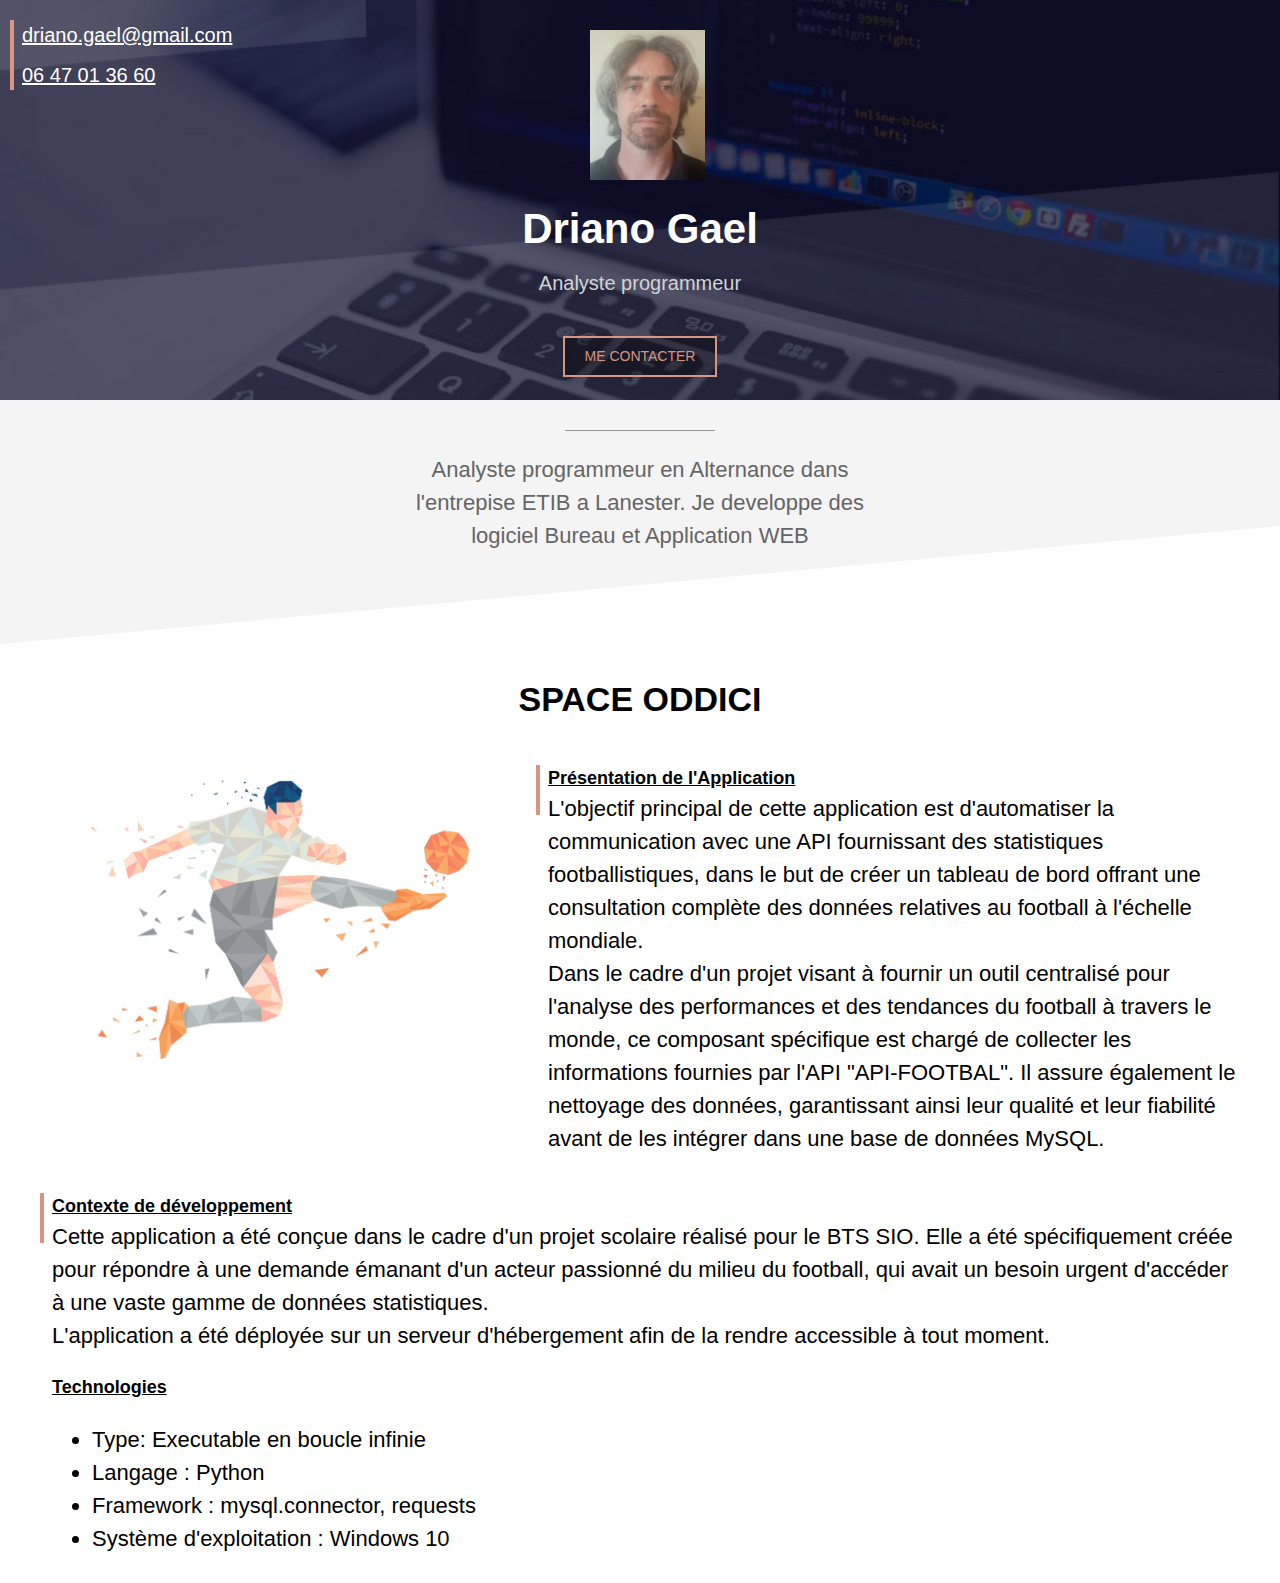
<file: projet/projetOddici.html>
<!DOCTYPE html>

<html lang="fr" xmlns="http://www.w3.org/1999/xhtml">
    <head>
        <meta charset="utf-8" />
        <title>Gael Driano</title>
        <link rel="stylesheet" href="../style.css">
    </head>

    <body>
        <!-- COVER -->
        <div class="cover">
            <img class="cover-profile" src="../image/profile_cv .jpg" />
            <h1>Driano Gael</h1>
            <p>Analyste programmeur</p>

            <div class="cover-contact">
                <p><a href="mailto:driano.gael@gmail.com?subject=Contact%20Gael%20Driano">driano.gael@gmail.com</a></p>
                <p><a href="tel:+33647013660">06 47 01 36 60</a></p>
            </div>
            <div class="cover-contact-button"><a href="phptest.php">ME CONTACTER</a></div>
        </div>

        <!-- SECTION GRISE 1 -->
        <div class="section section-grise1">
            <div class="separateur"></div>
            <p>
                Analyste programmeur en Alternance dans l'entrepise ETIB a Lanester.
                Je developpe des logiciel Bureau et Application WEB
            </p>
        </div>

        <div class="section">

            <div>
                <h2 style="margin-bottom: 40px;">SPACE ODDICI</h2>
                <img src="../image/spaceOddici.png" class="col40">
                <div class="col60 float-right" style="padding-left:16px">
                    <div class="texte-avec-ligne-verticale competence">

                        <h3><u>Présentation de l'Application</u></h3>
                        <div>
                            L'objectif principal de cette application est d'automatiser la communication avec une API fournissant des statistiques footballistiques, dans le but de créer un tableau de bord offrant une consultation complète des données relatives au football à l'échelle mondiale.
                        </div>
                        <div>
                            Dans le cadre d'un projet visant à fournir un outil centralisé pour l'analyse des performances et des tendances du football à travers le monde, ce composant spécifique est chargé de collecter les informations fournies par l'API "API-FOOTBAL". Il assure également le nettoyage des données, garantissant ainsi leur qualité et leur fiabilité avant de les intégrer dans une base de données MySQL.
                        </div>
                    </div>
                </div>
            </div>
            <div class="texte-avec-ligne-verticale competence" style="margin-top: 40px;">
                <h3><u>Contexte de développement</u></h3>
                <p>
                    Cette application a été conçue dans le cadre d'un projet scolaire réalisé pour le BTS SIO. Elle a été spécifiquement créée pour répondre à une demande émanant d'un acteur passionné du milieu du football, qui avait un besoin urgent d'accéder à une vaste gamme de données statistiques.<br>
                    L'application a été déployée sur un serveur d'hébergement afin de la rendre accessible à tout moment.
                </p>
                <h3><u>Technologies</u></h3>
                <ul>
                    <li>Type: Executable en boucle infinie</li>
                    <li>Langage : Python</li>
                    <li>Framework : mysql.connector, requests</li>
                    <li>Système d'exploitation : Windows 10</li>
                </ul>
            </div>
        </div>
    </body>
</html>
</file>
<file: style.css>
:root {
    --color1: #D89584;
    --color2: #F4F4F4;
}

*{
    box-sizing: border-box
}

/*COVER*/

body {
    margin: 0;
    font-family: arial;
    line-height: 1.5;

}

div.cover {
    background: url(image/cover_overlay.png) no-repeat center/100% 100%, url(image/cover.jpg) no-repeat center;
    background-size: cover;
    height: 400px;
    position: relative;
}

img.cover-profile {
    height: 150px;
    position: relative;
    left: 50%;
    margin-left: -50px;
    margin-top: 30px;
}

h1 {
    color: white;
    font-family: Arial;
    font-size: 42px;
    text-align: center;
    margin-bottom: 0px;
    margin-top: 10px;
}
h2{
    text-align: center;
    font-size: 34px;
    margin-top: 0px;
}
h3{
    text-align: left;
    font-size: 18px;
    margin: 0px;
    padding: 0px;
}

div.cover p {
    font-size: 20px;
    color: lightgray;
    text-align: center;
    margin-top: 8px;
}

div.cover-contact {
    /*background-color: #FF000080;*/
    position: absolute;
    top: 20px;
    left: 10px;
    border-left: 4px solid var(--color1);
    padding-left: 8px;
}

    div.cover-contact p {
        text-align: left;
        margin-top: 0px;
        margin-bottom: 0px;
    }

        div.cover-contact p:first-child {
            margin-bottom: 10px;
        }

    div.cover-contact * {
        color: white;
        font-size: 20px;
    }

div.cover-contact-button {
    text-align: center;
}

div.cover-contact-button a {
    border: 2px solid var(--color1);
    color: var(--color1);
    font-size: 14px;
    padding: 8px 20px;
    text-decoration: none;
    background-color: #00000050;
    display: inline-block;
    margin-top: 18px;
    
}

div.cover-contact-button a:hover {
    color: white;
    border: 2px solid white;
}

.section {
    padding-left: 40px;
    padding-right: 40px;
    padding-top: 30px;
    padding-bottom: 30px;
    overflow: auto;
}

ul.liste p{
    margin-bottom:10px ;
}

div.section-grise1 {
    background: url("svg/triangle2white.svg") no-repeat center bottom/100%;
    background-color: var(--color2);
    padding-bottom: 70px;
}
div.section-grise1 p{
    font-size: 22px;
    color: #656565;
    text-align: center;
    max-width: 450px;
    margin-left: auto;
    margin-right: auto;
    line-height: 1.5;
}

div.section-grise2 {
    background: url("svg/triangle1white.svg") no-repeat center top/100%;
    background-color: var(--color2);
    padding-top: 80px;
}
div.separateur{
    position: relative;
    width: 150px;
    left: 50%;
    margin-left: -75px;
    background-color: #979797;
    height:1px;
}
.col40{
    width: 40%;
}
.col60{
    width: 60%;
}
.float-right{
float: right;
}
div.texte-avec-ligne-verticale{
    font-size: 22px;
    border-left: 4px solid var(--color1);
    padding-left: 8px;
    height: 50px;
    display: inline-block;
}
div.texte-avec-ligne-verticale p{
    margin-top: 0;
}
div.barre-verticale{
    height: 50px;
    width: 4px;
    background-color: var(--color1);
    margin-right: 8px;
}
.col-portfolio{
    width: 50%;
}

div.frame{
    margin: 30px 50px;
    padding: 20px 30px;
    background-color: white;
    box-shadow: 0px 0px 8px 8PX rgba(0, 0, 0, 0.1);
}
p.frame-title{
    font-size: 30px;
    margin-top: 5px;
    margin-bottom: 20px;
    text-align: center;
}

/* portfolio */

div.portfolio-header{
    height: 90px;
    background: url(cover.jpg) no-repeat center;
    background-size: cover;
}
.portfolio-header-title{
    padding-top: 4px;
    padding-left: 8px;
    font-size: 26px;
    font-weight: bold;
    color: white;
}
</file>
